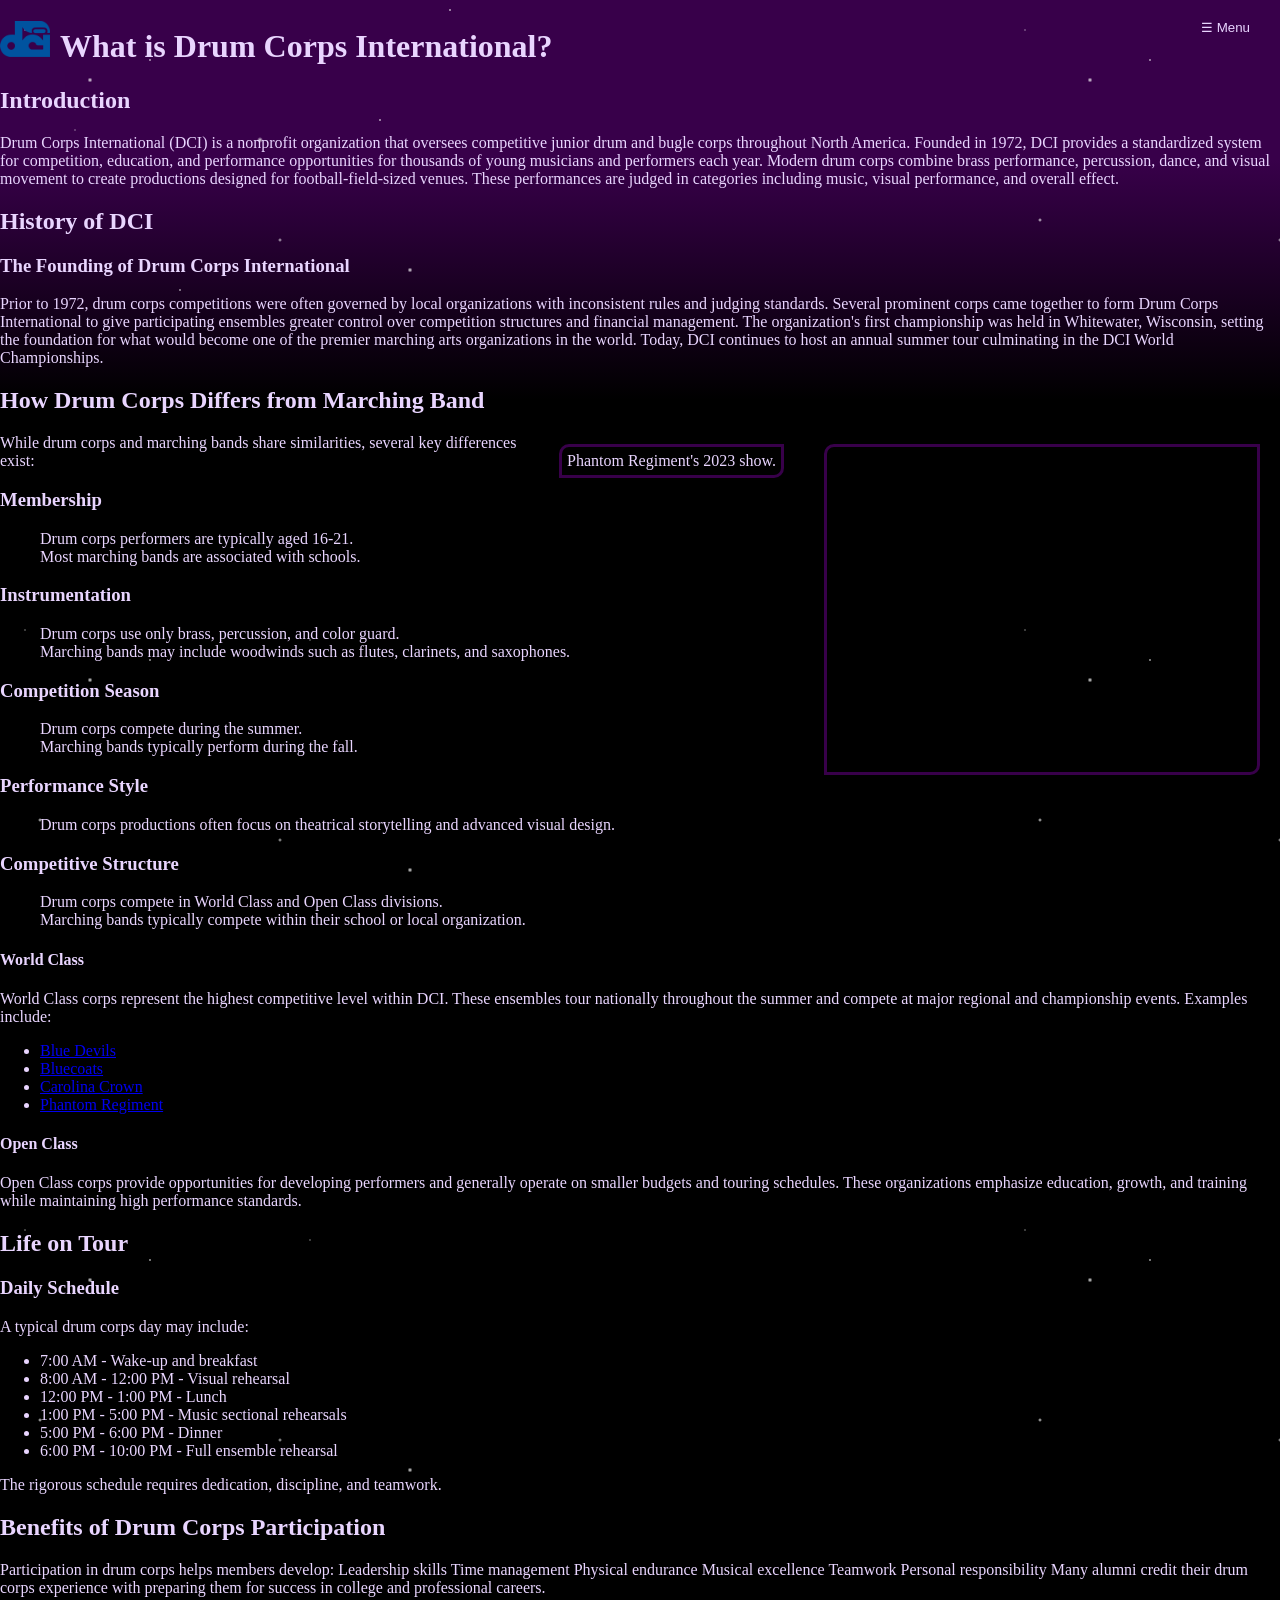
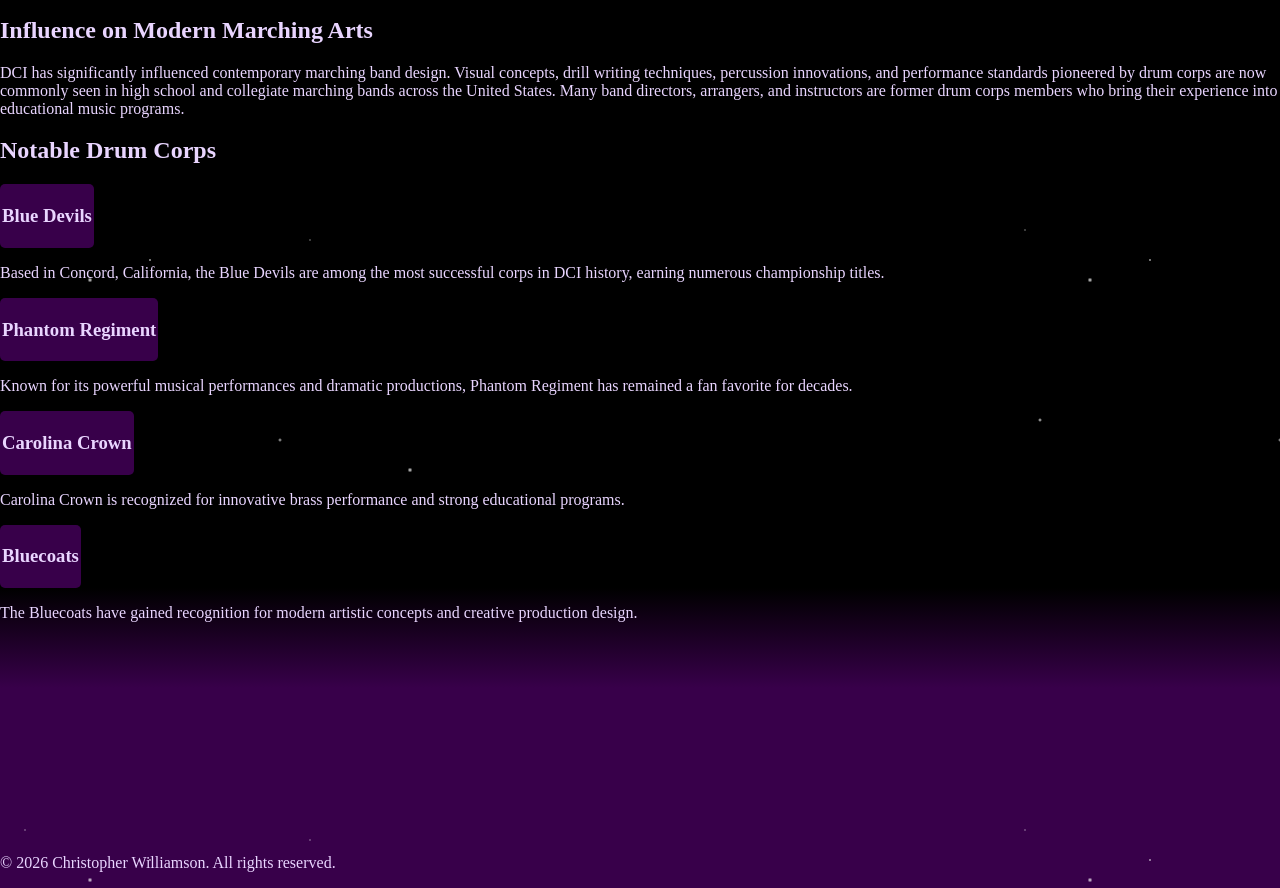
<file: final-project-draft/index.html>
<!DOCTYPE html>
<html lang="en">
<head>
    <meta charset="UTF-8">
    <meta name="viewport" content="width=device-width, initial-scale=1.0">
    <meta name="author" content="Christopher Williamson">
    <title>Final Project</title>

    <link href="assets/css/style-sheet.css" rel="stylesheet" />
    <link href="assets/js/script.js" rel="preload" as="script" />
    <script src="assets/js/script.js" defer></script>
</head>
<body>
    <div id="content">
    <div id="overlay"></div>
    <button id="menu-button">☰ Menu</button>
    <nav id="menu">
    <button id="close-menu">✕</button>
    <ul>
        <h3><li><a href="../index.html">Student Home Page</a></li></h3>
        <h3><li><a href="index.html">Home</a></li></h3>
        <h3><li><a href="https://www.dci.org/" target="_blank">DCI Home Page</a></li></h3>
        <h3><li><a href="https://www.dci.org/events/" target="_blank">Events</a></li></h3>
        <h3><li><a href="https://www.dci.org/scores/" target="_blank">Scores</a></li></h3>
        <h3><li><a href="other-pages/disclaimer.html">Disclaimers</a></li></h3>
        <h3><li><a href="other-pages/feedback.html">Feedback</a></li></h3>
    </ul>
    </nav>

    <h1><img src="assets/img/Drum_Corps_International_(logo).svg.webp" alt="Drum Corps International" id="DCI-logo-top"/>What is Drum Corps International?</h1>
    <h2>Introduction</h2>

    Drum Corps International (DCI) is a nonprofit organization that oversees competitive junior drum and bugle corps throughout North America. Founded in 1972, DCI provides a standardized system for competition, education, and performance opportunities for thousands of young musicians and performers each year.

    Modern drum corps combine brass performance, percussion, dance, and visual movement to create productions designed for football-field-sized venues. These performances are judged in categories including music, visual performance, and overall effect.

    <h2>History of DCI</h2>
    <h3>The Founding of Drum Corps International</h3>

    Prior to 1972, drum corps competitions were often governed by local organizations with inconsistent rules and judging standards. Several prominent corps came together to form Drum Corps International to give participating ensembles greater control over competition structures and financial management.

    The organization's first championship was held in Whitewater, Wisconsin, setting the foundation for what would become one of the premier marching arts organizations in the world.

    Today, DCI continues to host an annual summer tour culminating in the DCI World Championships.

    <h2>How Drum Corps Differs from Marching Band</h2>

    <iframe width="420" height="315"
    src="https://www.youtube.com/embed/eHkwbmrj4QY?list=RDeHkwbmrj4QY&start_radio=1" class="img-right">
    </iframe>

    <p class="img-right">Phantom Regiment's 2023 show.</p>

    While drum corps and marching bands share similarities, several key differences exist:

    <dl>
        <dt><h3>Membership</h3></dt>
        <dd>Drum corps performers are typically aged 16-21.</dd>
        <dd>Most marching bands are associated with schools.</dd>
        <dt><h3>Instrumentation</h3></dt>
        <dd>Drum corps use only brass, percussion, and color guard.</dd>
        <dd>Marching bands may include woodwinds such as flutes, clarinets, and saxophones.</dd>
        <dt><h3>Competition Season</h3></dt>
        <dd>Drum corps compete during the summer.</dd>
        <dd>Marching bands typically perform during the fall.</dd>
        <dt><h3>Performance Style</h3></dt>
        <dd>Drum corps productions often focus on theatrical storytelling and advanced visual design.</dd>
        <dt><h3>Competitive Structure</h3></dt>
        <dd>Drum corps compete in World Class and Open Class divisions.</dd>
        <dd>Marching bands typically compete within their school or local organization.</dd>
    </dl>
    
    <h4>World Class</h4>

    World Class corps represent the highest competitive level within DCI. These ensembles tour nationally throughout the summer and compete at major regional and championship events.

    Examples include:

    <ul>
        <li><a href="#blue-devil-info">Blue Devils</a></li>
        <li><a href="#bluecoats-info">Bluecoats</a></li>
        <li><a href="#carolina-crown-info">Carolina Crown</a></li>
        <li><a href="#phantom-regiment-info">Phantom Regiment</a></li>
    </ul>
    <h4>Open Class</h4>

    Open Class corps provide opportunities for developing performers and generally operate on smaller budgets and touring schedules.

    These organizations emphasize education, growth, and training while maintaining high performance standards.

    <h2>Life on Tour</h2>
    <h3>Daily Schedule</h3>

    A typical drum corps day may include:

    <ul>
        <li>7:00 AM - Wake-up and breakfast</li>
        <li>8:00 AM - 12:00 PM - Visual rehearsal</li>
        <li>12:00 PM - 1:00 PM - Lunch</li>
        <li>1:00 PM - 5:00 PM - Music sectional rehearsals</li>
        <li>5:00 PM - 6:00 PM - Dinner</li>
        <li>6:00 PM - 10:00 PM - Full ensemble rehearsal</li>
    </ul>

    The rigorous schedule requires dedication, discipline, and teamwork.

    <h2>Benefits of Drum Corps Participation</h2>

    Participation in drum corps helps members develop:

    Leadership skills
    Time management
    Physical endurance
    Musical excellence
    Teamwork
    Personal responsibility

    Many alumni credit their drum corps experience with preparing them for success in college and professional careers.

    <h2>Influence on Modern Marching Arts</h2>

    DCI has significantly influenced contemporary marching band design. Visual concepts, drill writing techniques, percussion innovations, and performance standards pioneered by drum corps are now commonly seen in high school and collegiate marching bands across the United States.

    Many band directors, arrangers, and instructors are former drum corps members who bring their experience into educational music programs.

    <h2>Notable Drum Corps</h2>
    <a href="https://www.bluedevils.org/" class="band-button" target="_blank"><h3 id="blue-devil-info">Blue Devils</h3></a>

    <p>Based in Concord, California, the Blue Devils are among the most successful corps in DCI history, earning numerous championship titles.</p>

    <a href="https://www.phantomregiment.org/" class="band-button" target="_blank"><h3 id="phantom-regiment-info">Phantom Regiment</h3></a>

    <p>Known for its powerful musical performances and dramatic productions, Phantom Regiment has remained a fan favorite for decades.</p>

    <a href="https://www.carolinacrown.org/" class="band-button" target="_blank"><h3 id="carolina-crown-info">Carolina Crown</h3></a>

    <p>Carolina Crown is recognized for innovative brass performance and strong educational programs.</p>

    <a href="https://www.bluecoats.com/" class="band-button" target="_blank"><h3 id="bluecoats-info">Bluecoats</h3></a>

    <p>The Bluecoats have gained recognition for modern artistic concepts and creative production design.</p>

    <footer>
        <p>&copy; 2026 Christopher Williamson. All rights reserved.</p>
    </footer>
    </div>
</body>
</html>
</file>
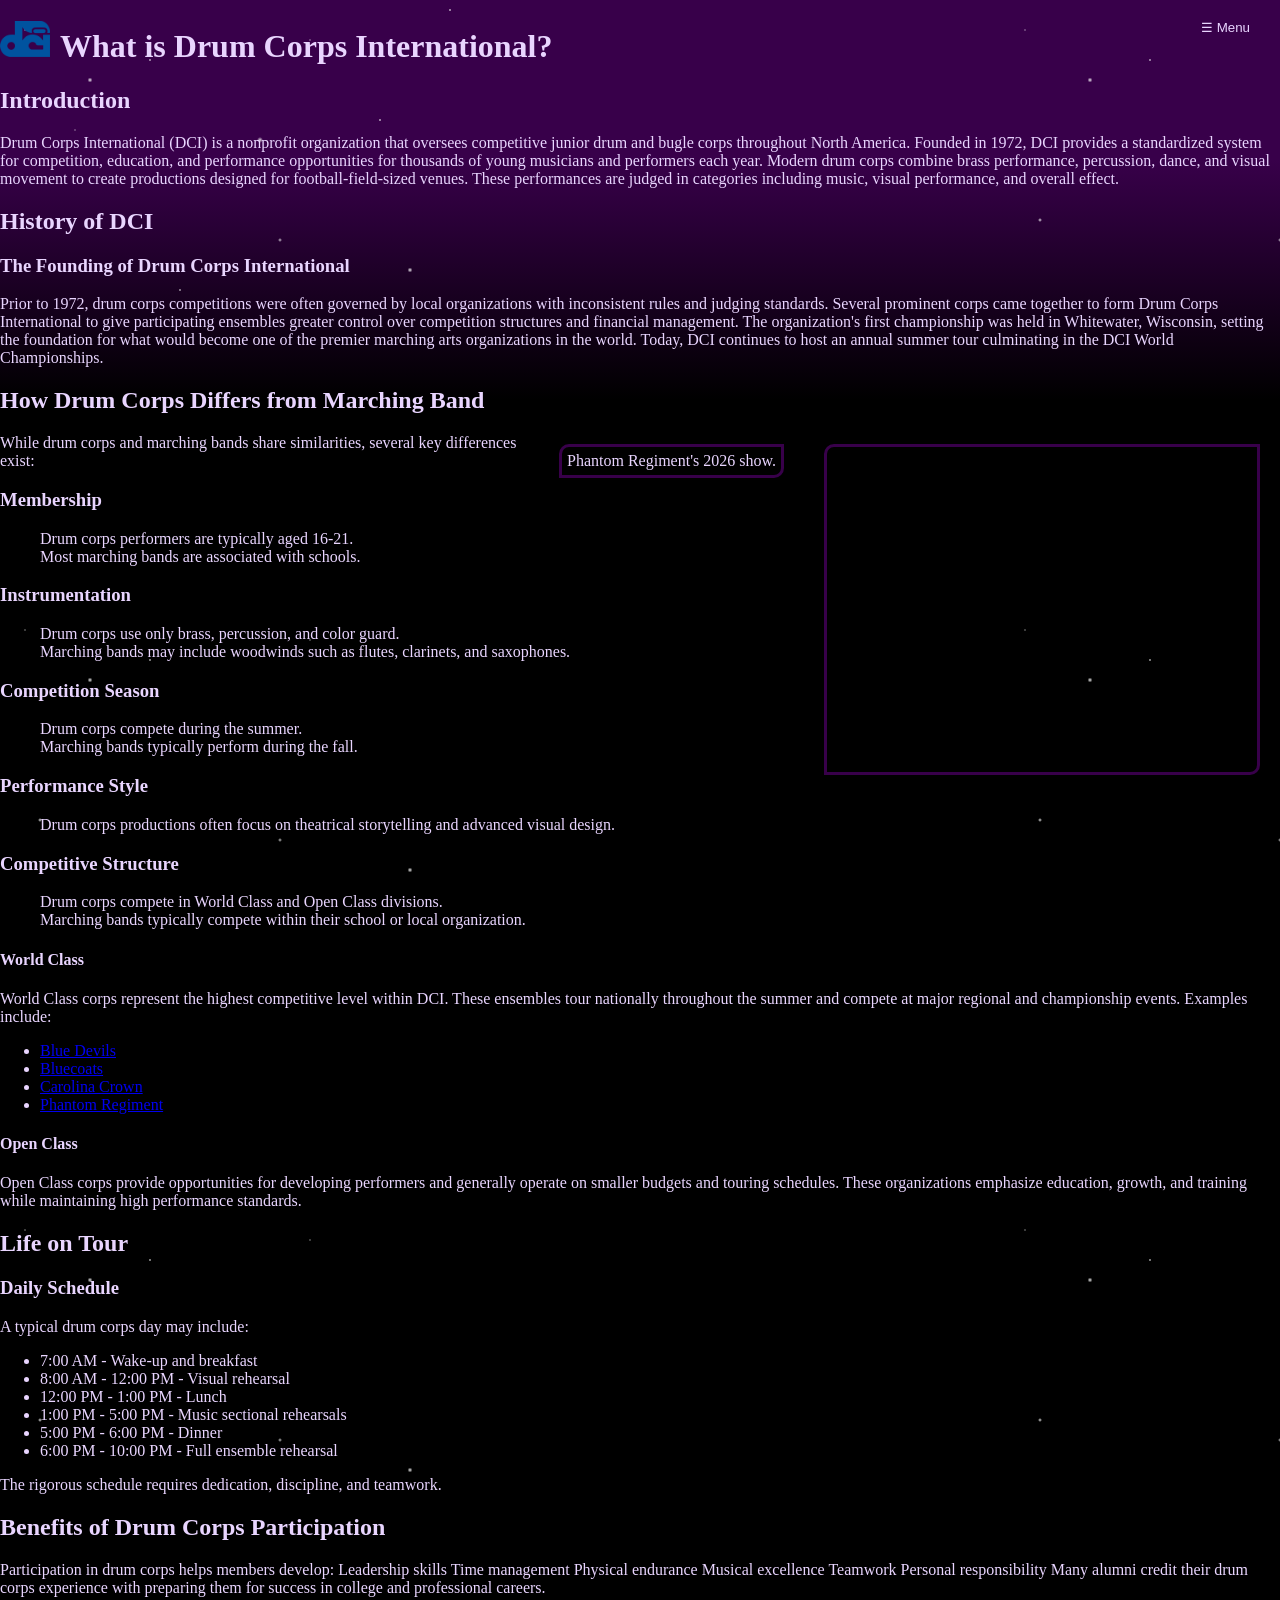
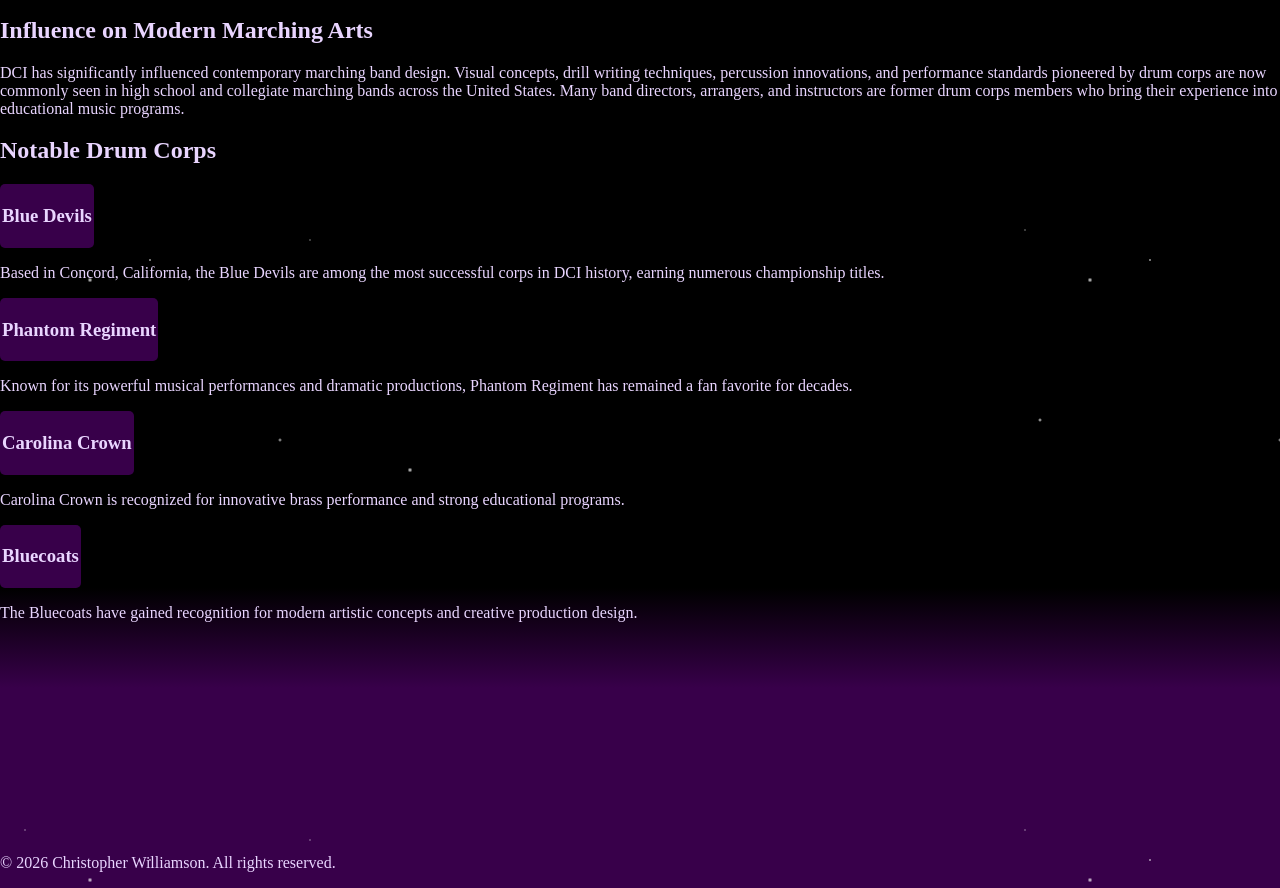
<file: final-project/index.html>
<!DOCTYPE html>
<html lang="en">
<head>
    <meta charset="UTF-8">
    <meta name="viewport" content="width=device-width, initial-scale=1.0">
    <meta name="author" content="Christopher Williamson">
    <title>Final Project</title>

    <link href="assets/css/style-sheet.css" rel="stylesheet" />
    <link href="assets/js/script.js" rel="preload" as="script" />
    <script src="assets/js/script.js" defer></script>
</head>
<body>
    <div id="content">
    <div id="overlay"></div>
    <button id="menu-button">☰ Menu</button>
    <nav id="menu">
    <button id="close-menu">✕</button>
    <ul>
        <h3><li><a href="../index.html">Student Home Page</a></li></h3>
        <h3><li><a href="index.html">Home</a></li></h3>
        <h3><li><a href="https://www.dci.org/" target="_blank">DCI Home Page</a></li></h3>
        <h3><li><a href="https://www.dci.org/events/" target="_blank">Events</a></li></h3>
        <h3><li><a href="https://www.dci.org/scores/" target="_blank">Scores</a></li></h3>
        <h3><li><a href="other-pages/disclaimer.html">Disclaimers</a></li></h3>
        <h3><li><a href="other-pages/feedback.html">Feedback</a></li></h3>
    </ul>
    </nav>

    <h1><img src="assets/img/Drum_Corps_International_(logo).svg.webp" alt="Drum Corps International" id="DCI-logo-top"/>What is Drum Corps International?</h1>
    <h2>Introduction</h2>

    Drum Corps International (DCI) is a nonprofit organization that oversees competitive junior drum and bugle corps throughout North America. Founded in 1972, DCI provides a standardized system for competition, education, and performance opportunities for thousands of young musicians and performers each year.

    Modern drum corps combine brass performance, percussion, dance, and visual movement to create productions designed for football-field-sized venues. These performances are judged in categories including music, visual performance, and overall effect.

    <h2>History of DCI</h2>
    <h3>The Founding of Drum Corps International</h3>

    Prior to 1972, drum corps competitions were often governed by local organizations with inconsistent rules and judging standards. Several prominent corps came together to form Drum Corps International to give participating ensembles greater control over competition structures and financial management.

    The organization's first championship was held in Whitewater, Wisconsin, setting the foundation for what would become one of the premier marching arts organizations in the world.

    Today, DCI continues to host an annual summer tour culminating in the DCI World Championships.

    <h2>How Drum Corps Differs from Marching Band</h2>

    <iframe width="420" height="315"
    src="https://www.youtube.com/embed/clXkH-F6Sus" class="img-right">
    </iframe>

    <p class="img-right">Phantom Regiment's 2026 show.</p>

    While drum corps and marching bands share similarities, several key differences exist:

    <dl>
        <dt><h3>Membership</h3></dt>
        <dd>Drum corps performers are typically aged 16-21.</dd>
        <dd>Most marching bands are associated with schools.</dd>
        <dt><h3>Instrumentation</h3></dt>
        <dd>Drum corps use only brass, percussion, and color guard.</dd>
        <dd>Marching bands may include woodwinds such as flutes, clarinets, and saxophones.</dd>
        <dt><h3>Competition Season</h3></dt>
        <dd>Drum corps compete during the summer.</dd>
        <dd>Marching bands typically perform during the fall.</dd>
        <dt><h3>Performance Style</h3></dt>
        <dd>Drum corps productions often focus on theatrical storytelling and advanced visual design.</dd>
        <dt><h3>Competitive Structure</h3></dt>
        <dd>Drum corps compete in World Class and Open Class divisions.</dd>
        <dd>Marching bands typically compete within their school or local organization.</dd>
    </dl>
    
    <h4>World Class</h4>

    World Class corps represent the highest competitive level within DCI. These ensembles tour nationally throughout the summer and compete at major regional and championship events.

    Examples include:

    <ul>
        <li><a href="#blue-devil-info">Blue Devils</a></li>
        <li><a href="#bluecoats-info">Bluecoats</a></li>
        <li><a href="#carolina-crown-info">Carolina Crown</a></li>
        <li><a href="#phantom-regiment-info">Phantom Regiment</a></li>
    </ul>
    <h4>Open Class</h4>

    Open Class corps provide opportunities for developing performers and generally operate on smaller budgets and touring schedules.

    These organizations emphasize education, growth, and training while maintaining high performance standards.

    <h2>Life on Tour</h2>
    <h3>Daily Schedule</h3>

    A typical drum corps day may include:

    <ul>
        <li>7:00 AM - Wake-up and breakfast</li>
        <li>8:00 AM - 12:00 PM - Visual rehearsal</li>
        <li>12:00 PM - 1:00 PM - Lunch</li>
        <li>1:00 PM - 5:00 PM - Music sectional rehearsals</li>
        <li>5:00 PM - 6:00 PM - Dinner</li>
        <li>6:00 PM - 10:00 PM - Full ensemble rehearsal</li>
    </ul>

    The rigorous schedule requires dedication, discipline, and teamwork.

    <h2>Benefits of Drum Corps Participation</h2>

    Participation in drum corps helps members develop:

    Leadership skills
    Time management
    Physical endurance
    Musical excellence
    Teamwork
    Personal responsibility

    Many alumni credit their drum corps experience with preparing them for success in college and professional careers.

    <h2>Influence on Modern Marching Arts</h2>

    DCI has significantly influenced contemporary marching band design. Visual concepts, drill writing techniques, percussion innovations, and performance standards pioneered by drum corps are now commonly seen in high school and collegiate marching bands across the United States.

    Many band directors, arrangers, and instructors are former drum corps members who bring their experience into educational music programs.

    <h2>Notable Drum Corps</h2>
    <a href="https://www.bluedevils.org/" class="band-button" target="_blank"><h3 id="blue-devil-info">Blue Devils</h3></a>

    <p>Based in Concord, California, the Blue Devils are among the most successful corps in DCI history, earning numerous championship titles.</p>

    <a href="https://www.phantomregiment.org/" class="band-button" target="_blank"><h3 id="phantom-regiment-info">Phantom Regiment</h3></a>

    <p>Known for its powerful musical performances and dramatic productions, Phantom Regiment has remained a fan favorite for decades.</p>

    <a href="https://www.carolinacrown.org/" class="band-button" target="_blank"><h3 id="carolina-crown-info">Carolina Crown</h3></a>

    <p>Carolina Crown is recognized for innovative brass performance and strong educational programs.</p>

    <a href="https://www.bluecoats.com/" class="band-button" target="_blank"><h3 id="bluecoats-info">Bluecoats</h3></a>

    <p>The Bluecoats have gained recognition for modern artistic concepts and creative production design.</p>

    <footer>
        <p>&copy; 2026 Christopher Williamson. All rights reserved.</p>
    </footer>
    </div>
</body>
</html>
</file>
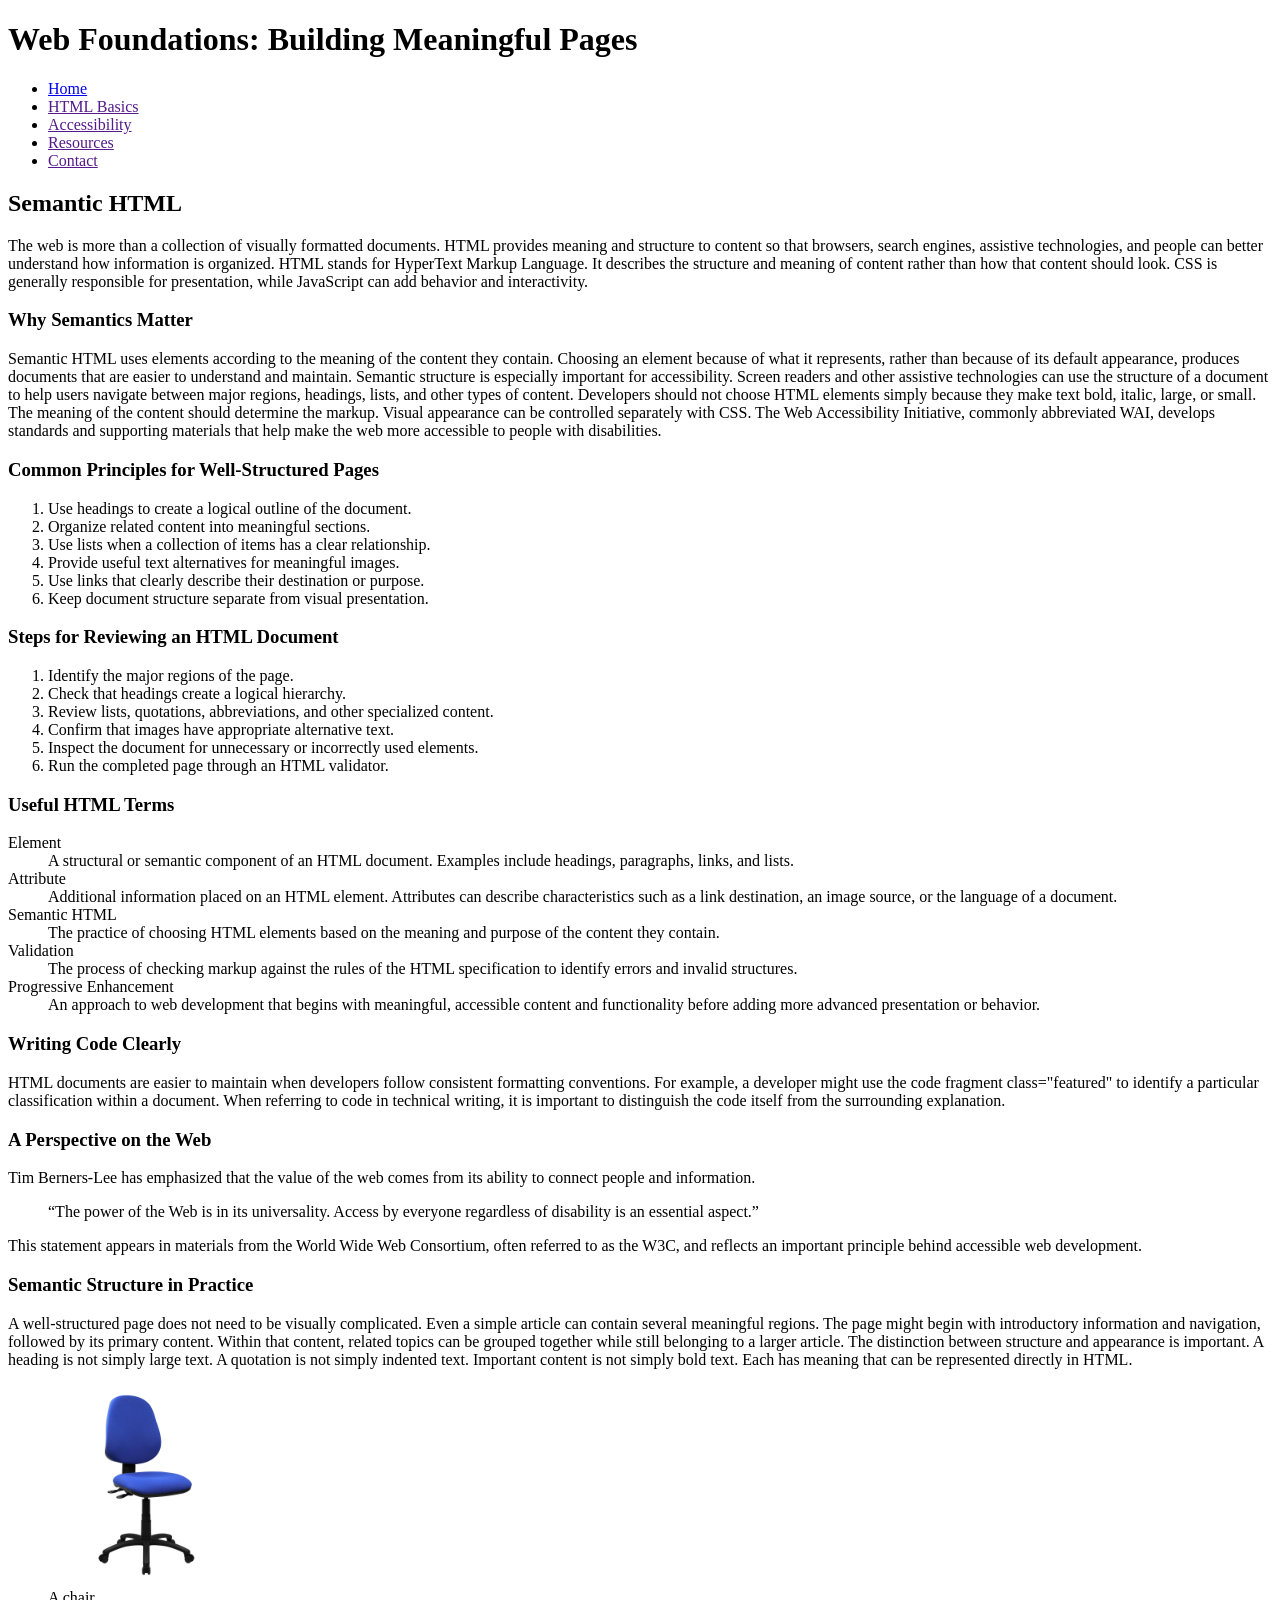
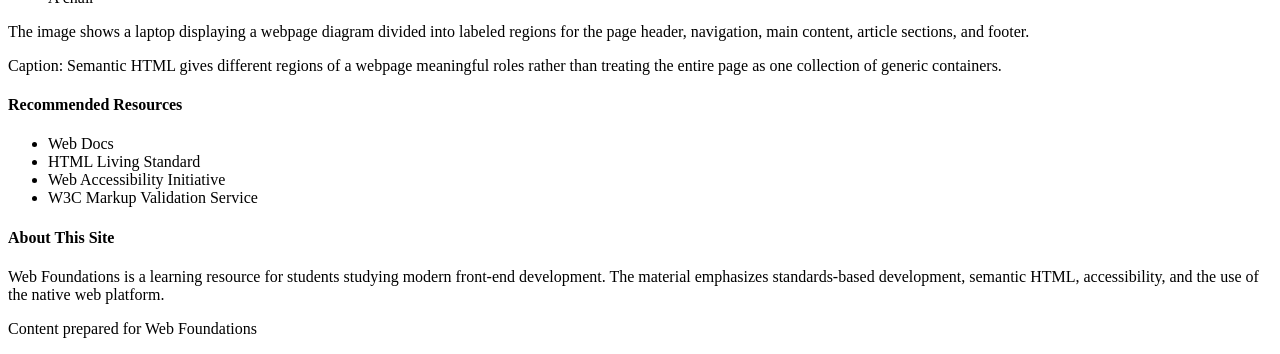
<file: prototype/index.html>
<!DOCTYPE html>
<html lang="en">
<head>
    <meta charset="UTF-8">
    <meta name="viewport" content="width=device-width, initial-scale=1.0">
    <title>Assignment One</title>
    <link href="assets/css/style.css" rel="stylesheet" >
</head>
<body>
<header class="Primary">
    <h1>Web Foundations: Building Meaningful Pages</h1>

    <ul>
        <li><a href = "../index.html">Home</a></li>
        <li><a href="">HTML Basics</a></li>
        <li><a href="">Accessibility</a></li>
        <li><a href="">Resources</a></li>
        <li><a href="">Contact</a></li>
    </ul>
</header>

<h2> Semantic HTML </h2>
 
<p>The web is more than a collection of visually formatted documents. HTML provides meaning and structure to content so that browsers, search engines, assistive technologies, and people can better understand how information is organized.
 
HTML stands for HyperText Markup Language. It describes the structure and meaning of content rather than how that content should look. CSS is generally responsible for presentation, while JavaScript can add behavior and interactivity.</p>
 
<h3>Why Semantics Matter</h3>
 
<p>Semantic HTML uses elements according to the meaning of the content they contain. Choosing an element because of what it represents, rather than because of its default appearance, produces documents that are easier to understand and maintain.
 
Semantic structure is especially important for accessibility. Screen readers and other assistive technologies can use the structure of a document to help users navigate between major regions, headings, lists, and other types of content.
 
Developers should not choose HTML elements simply because they make text bold, italic, large, or small. The meaning of the content should determine the markup. Visual appearance can be controlled separately with CSS.
 
The Web Accessibility Initiative, commonly abbreviated WAI, develops standards and supporting materials that help make the web more accessible to people with disabilities.</p>
 
<h3>Common Principles for Well-Structured Pages</h3>
 
<ol>
    <li>Use headings to create a logical outline of the document.</li>
 
    <li>Organize related content into meaningful sections.</li>
 
    <li>Use lists when a collection of items has a clear relationship.</li>
 
    <li>Provide useful text alternatives for meaningful images.</li>
 
    <li>Use links that clearly describe their destination or purpose.</li>
 
    <li>Keep document structure separate from visual presentation.</li>
</ol>
 
<h3>Steps for Reviewing an HTML Document</h3>
 
<ol>
    <li>Identify the major regions of the page.</li>
 
    <li>Check that headings create a logical hierarchy.</li>
 
    <li>Review lists, quotations, abbreviations, and other specialized content.</li>
 
    <li>Confirm that images have appropriate alternative text.</li>
 
    <li>Inspect the document for unnecessary or incorrectly used elements.</li>
 
    <li>Run the completed page through an HTML validator.</li>
</ol>
 
<h3>Useful HTML Terms</h3>
 
<dl>
<dt>Element</dt>
 
<dd>A structural or semantic component of an HTML document. Examples include headings, paragraphs, links, and lists.</dd>
 
<dt>Attribute</dt>
 
<dd>Additional information placed on an HTML element. Attributes can describe characteristics such as a link destination, an image source, or the language of a document.</dd>
 
<dt>Semantic HTML</dt>
 
<dd>The practice of choosing HTML elements based on the meaning and purpose of the content they contain.</dd>
 
<dt>Validation</dt>
 
<dd>The process of checking markup against the rules of the HTML specification to identify errors and invalid structures.</dd>
 
<dt>Progressive Enhancement</dt>
 
<dd>An approach to web development that begins with meaningful, accessible content and functionality before adding more advanced presentation or behavior.</dd> 
</dl>

<h3>Writing Code Clearly</h3>
 
<p>HTML documents are easier to maintain when developers follow consistent formatting conventions. For example, a developer might use the code fragment class="featured" to identify a particular classification within a document.
 
When referring to code in technical writing, it is important to distinguish the code itself from the surrounding explanation.</p>
 
<h3>A Perspective on the Web</h3>
 
<p>Tim Berners-Lee has emphasized that the value of the web comes from its ability to connect people and information.
 
<blockquote><q>The power of the Web is in its universality. Access by everyone regardless of disability is an essential aspect.</q></blockquote>
 
This statement appears in materials from the World Wide Web Consortium, often referred to as the W3C, and reflects an important principle behind accessible web development.</p>
 
<h3>Semantic Structure in Practice</h3>
 
<p>A well-structured page does not need to be visually complicated. Even a simple article can contain several meaningful regions. The page might begin with introductory information and navigation, followed by its primary content. Within that content, related topics can be grouped together while still belonging to a larger article.
 
The distinction between structure and appearance is important. A heading is not simply large text. A quotation is not simply indented text. Important content is not simply bold text. Each has meaning that can be represented directly in HTML.</p>

<figure>
<img src="assets/img/Chair.jpeg" alt="A chair">
<figcaption>A chair</figcaption>
</figure>
 
<p>The image shows a laptop displaying a webpage diagram divided into labeled regions for the page header, navigation, main content, article sections, and footer.</p>
 
<p>Caption: Semantic HTML gives different regions of a webpage meaningful roles rather than treating the entire page as one collection of generic containers.</p>
 
<h4>Recommended Resources</h4>

<ul>
<li>Web Docs</li>
<li>HTML Living Standard</li>
<li>Web Accessibility Initiative</li>
<li>W3C Markup Validation Service</li>
</ul>
 
<h4>About This Site</h4>
 
<p>Web Foundations is a learning resource for students studying modern front-end development. The material emphasizes standards-based development, semantic HTML, accessibility, and the use of the native web platform.</p>
 
<p>Content prepared for Web Foundations</p>
</body>
</html>
</file>
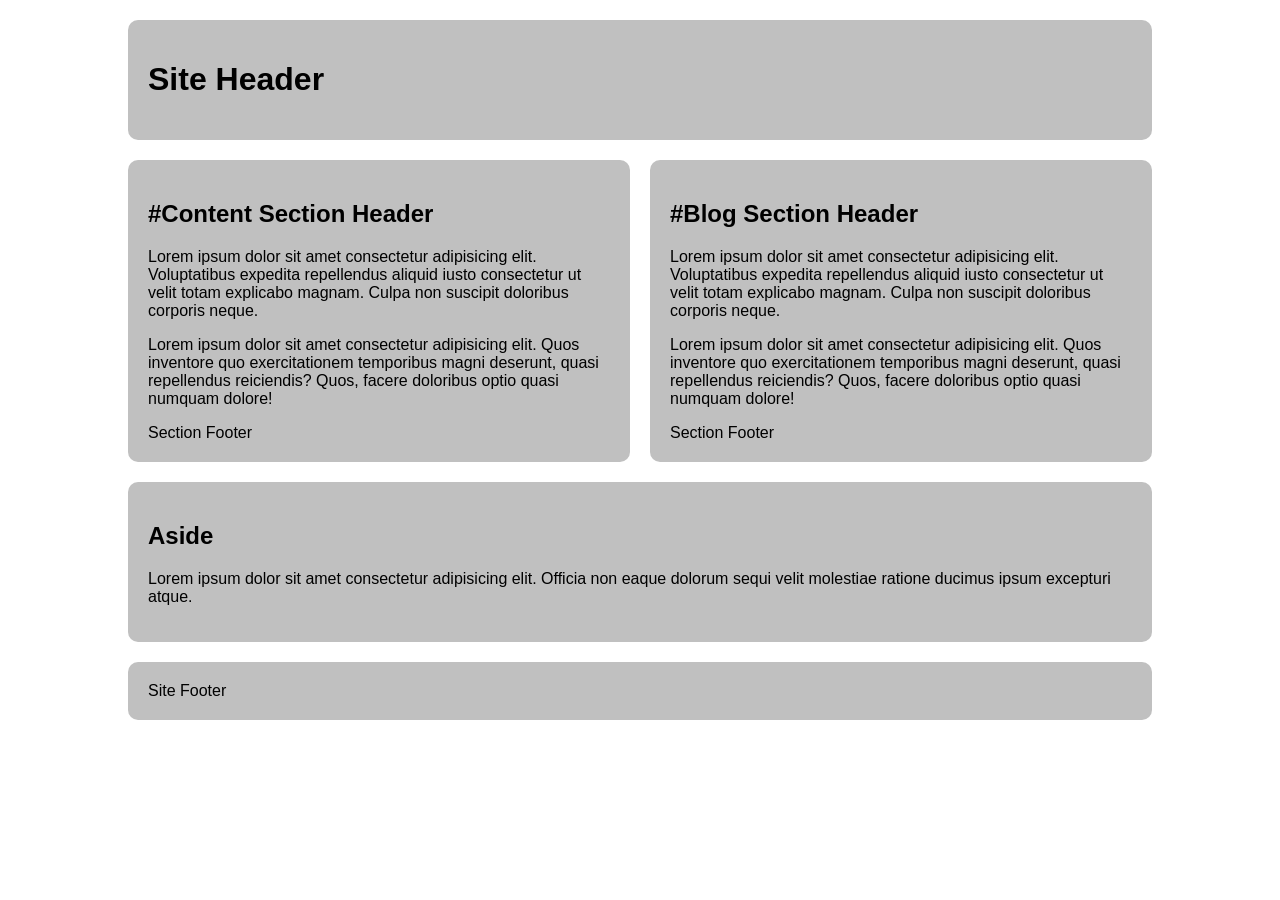
<file: css-grid-lab/grid-two-col-equal.html>
<!DOCTYPE html>
<html lang="en">

<head>
  <meta charset="UTF-8">
  <meta name="viewport" content="width=device-width, initial-scale=1.0">
  <title>CSS Grid Demo</title>
  <style>
    /*  ---------------Box Sizing-----------------  */
    html {
      box-sizing: border-box;
    }

    *,
    *:before,
    *:after {
      box-sizing: inherit;
    }

    /* Starter */
    main>* {
      font-family: Avenir, Montserrat, Corbel, "URW Gothic", source-sans-pro,
        sans-serif;
      font-weight: normal;
      background-color: #c0c0c0;
      border-radius: 10px;
      padding: 20px;
    }

    main {
      display: grid;
      gap: 20px;
      max-width: 80vw;
      margin: 20px auto;
    }

    /* Solution */
    main {
      grid-template-columns: 1fr 1fr;
    }

    header.primary {
      grid-column: 1 / -1;
    }

    aside {
        grid-column: 1 / -1;
    }

    footer.primary {
      grid-column: 1 / -1;
    }
  </style>

</head>

<body>
  <main>
    <header class="primary">
      <h1>Site Header</h1>
    </header>
    <section id="content">
      <header>
        <h2>#Content Section Header</h2>
      </header>
      <p>Lorem ipsum dolor sit amet consectetur adipisicing elit. Voluptatibus expedita repellendus aliquid iusto consectetur ut velit totam explicabo magnam. Culpa non suscipit doloribus corporis neque.</p>
      <p>
        Lorem ipsum dolor sit amet consectetur adipisicing elit. Quos inventore quo exercitationem temporibus magni deserunt, quasi repellendus reiciendis? Quos, facere doloribus optio quasi numquam dolore!</p>
      <footer>Section Footer</footer>
    </section>
    <section id="blog">
      <header>
        <h2>#Blog Section Header</h2>
      </header>
      <p>Lorem ipsum dolor sit amet consectetur adipisicing elit. Voluptatibus expedita repellendus aliquid iusto consectetur ut velit totam explicabo magnam. Culpa non suscipit doloribus corporis neque.</p>
      <p>
        Lorem ipsum dolor sit amet consectetur adipisicing elit. Quos inventore quo exercitationem temporibus magni deserunt, quasi repellendus reiciendis? Quos, facere doloribus optio quasi numquam dolore!</p>
      <footer>Section Footer</footer>
    </section>
    <aside>
      <h2>Aside</h2>
      <p>Lorem ipsum dolor sit amet consectetur adipisicing elit. Officia non eaque dolorum sequi velit molestiae ratione ducimus ipsum excepturi atque.</p>
    </aside>
    <footer class="primary">Site Footer</footer>
  </main>
</body>

</html>
</file>
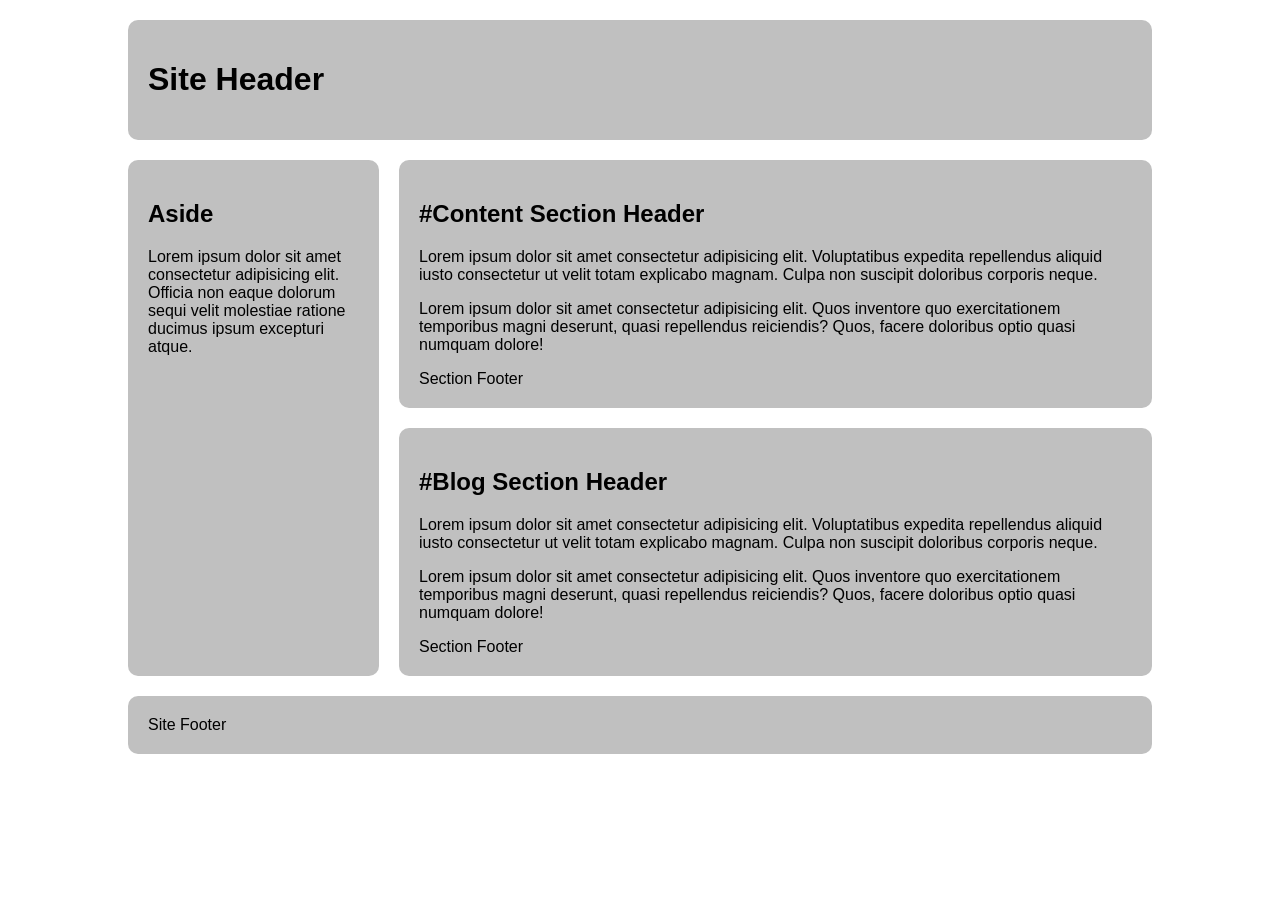
<file: css-grid-lab/grid-two-col-left.html>
<!DOCTYPE html>
<html lang="en">

<head>
  <meta charset="UTF-8">
  <meta name="viewport" content="width=device-width, initial-scale=1.0">
  <title>CSS Grid Demo</title>
  <style>
    /*  ---------------Box Sizing-----------------  */
    html {
      box-sizing: border-box;
    }

    *,
    *:before,
    *:after {
      box-sizing: inherit;
    }

    /* Starter */
    main>* {
      font-family: Avenir, Montserrat, Corbel, "URW Gothic", source-sans-pro,
        sans-serif;
      font-weight: normal;
      background-color: #c0c0c0;
      border-radius: 10px;
      padding: 20px;
    }

    main {
      display: grid;
      gap: 20px;
      max-width: 80vw;
      margin: 20px auto;
    }

    /* Solution */
    main {
      grid-template-columns: 1fr 3fr;
    }

    header.primary {
      grid-column: 1 / -1;
    }

    section#content {
      grid-column: 2 / 3;
      grid-row: 2 / 3;
    }

    section#blog {
      grid-column: 2 / 3;
      grid-row: 3 / 4;
    }

    aside {
        grid-row: 2 / 4;
    }

    footer.primary {
      grid-column: 1 / -1;
    }
  </style>

</head>

<body>
  <main>
    <header class="primary">
      <h1>Site Header</h1>
    </header>
    <section id="content">
      <header>
        <h2>#Content Section Header</h2>
      </header>
      <p>Lorem ipsum dolor sit amet consectetur adipisicing elit. Voluptatibus expedita repellendus aliquid iusto consectetur ut velit totam explicabo magnam. Culpa non suscipit doloribus corporis neque.</p>
      <p>
        Lorem ipsum dolor sit amet consectetur adipisicing elit. Quos inventore quo exercitationem temporibus magni deserunt, quasi repellendus reiciendis? Quos, facere doloribus optio quasi numquam dolore!</p>
      <footer>Section Footer</footer>
    </section>
    <section id="blog">
      <header>
        <h2>#Blog Section Header</h2>
      </header>
      <p>Lorem ipsum dolor sit amet consectetur adipisicing elit. Voluptatibus expedita repellendus aliquid iusto consectetur ut velit totam explicabo magnam. Culpa non suscipit doloribus corporis neque.</p>
      <p>
        Lorem ipsum dolor sit amet consectetur adipisicing elit. Quos inventore quo exercitationem temporibus magni deserunt, quasi repellendus reiciendis? Quos, facere doloribus optio quasi numquam dolore!</p>
      <footer>Section Footer</footer>
    </section>
    <aside>
      <h2>Aside</h2>
      <p>Lorem ipsum dolor sit amet consectetur adipisicing elit. Officia non eaque dolorum sequi velit molestiae ratione ducimus ipsum excepturi atque.</p>
    </aside>
    <footer class="primary">Site Footer</footer>
  </main>
</body>

</html>
</file>
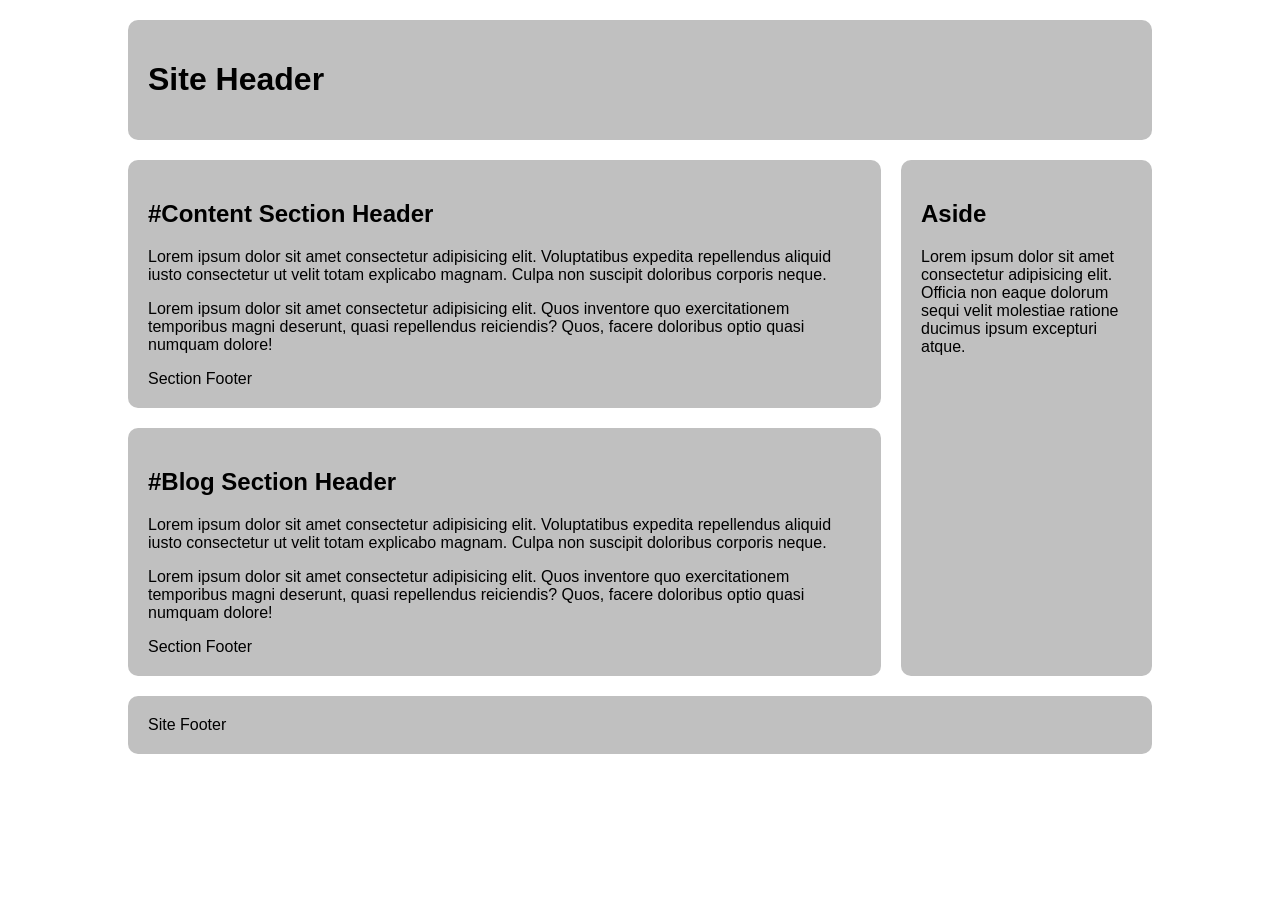
<file: css-grid-lab/grid-two-col-right.html>
<!DOCTYPE html>
<html lang="en">

<head>
  <meta charset="UTF-8">
  <meta name="viewport" content="width=device-width, initial-scale=1.0">
  <title>CSS Grid Demo</title>
  <style>
    /*  ---------------Box Sizing-----------------  */
    html {
      box-sizing: border-box;
    }

    *,
    *:before,
    *:after {
      box-sizing: inherit;
    }

    /* Starter */
    main>* {
      font-family: Avenir, Montserrat, Corbel, "URW Gothic", source-sans-pro,
        sans-serif;
      font-weight: normal;
      background-color: #c0c0c0;
      border-radius: 10px;
      padding: 20px;
    }

    main {
      display: grid;
      gap: 20px;
      max-width: 80vw;
      margin: 20px auto;
    }

    /* Solution */
    main {
      grid-template-columns: 3fr 1fr;
    }

    header.primary {
      grid-column: 1 / -1;
    }

    aside {
      grid-column: -2 / -1;
      grid-row: 2 / 4;
    }

    footer.primary {
      grid-column: 1 / -1;
    }
  </style>

</head>

<body>
  <main>
    <header class="primary">
      <h1>Site Header</h1>
    </header>
    <section id="content">
      <header>
        <h2>#Content Section Header</h2>
      </header>
      <p>Lorem ipsum dolor sit amet consectetur adipisicing elit. Voluptatibus expedita repellendus aliquid iusto consectetur ut velit totam explicabo magnam. Culpa non suscipit doloribus corporis neque.</p>
      <p>
        Lorem ipsum dolor sit amet consectetur adipisicing elit. Quos inventore quo exercitationem temporibus magni deserunt, quasi repellendus reiciendis? Quos, facere doloribus optio quasi numquam dolore!</p>
      <footer>Section Footer</footer>
    </section>
    <section id="blog">
      <header>
        <h2>#Blog Section Header</h2>
      </header>
      <p>Lorem ipsum dolor sit amet consectetur adipisicing elit. Voluptatibus expedita repellendus aliquid iusto consectetur ut velit totam explicabo magnam. Culpa non suscipit doloribus corporis neque.</p>
      <p>
        Lorem ipsum dolor sit amet consectetur adipisicing elit. Quos inventore quo exercitationem temporibus magni deserunt, quasi repellendus reiciendis? Quos, facere doloribus optio quasi numquam dolore!</p>
      <footer>Section Footer</footer>
    </section>
    <aside>
      <h2>Aside</h2>
      <p>Lorem ipsum dolor sit amet consectetur adipisicing elit. Officia non eaque dolorum sequi velit molestiae ratione ducimus ipsum excepturi atque.</p>
    </aside>
    <footer class="primary">Site Footer</footer>
  </main>
</body>

</html>
</file>
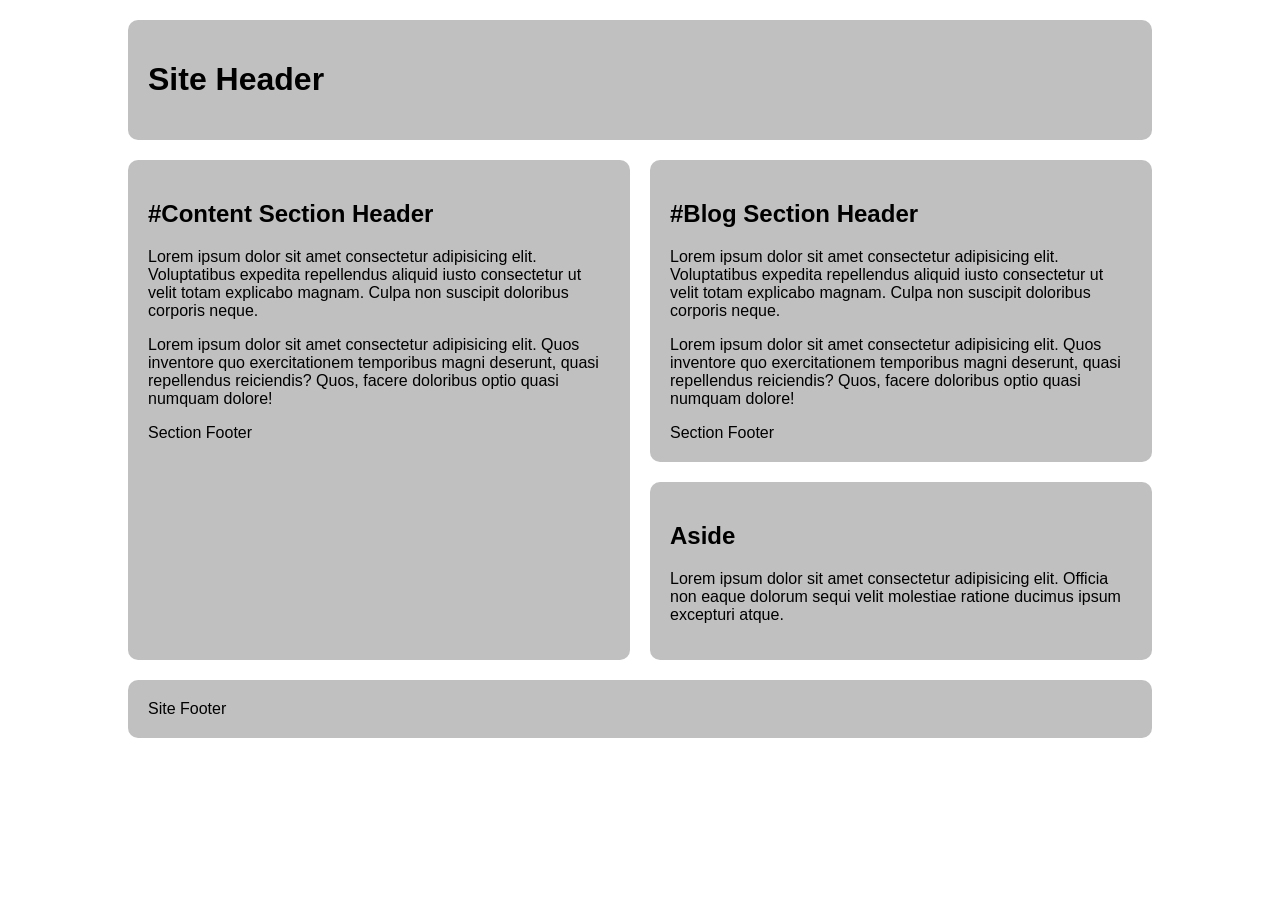
<file: css-grid-lab/grid-two-col-stacked.html>
<!DOCTYPE html>
<html lang="en">

<head>
  <meta charset="UTF-8">
  <meta name="viewport" content="width=device-width, initial-scale=1.0">
  <title>CSS Grid Demo</title>
  <style>
    /*  ---------------Box Sizing-----------------  */
    html {
      box-sizing: border-box;
    }

    *,
    *:before,
    *:after {
      box-sizing: inherit;
    }

    /* Starter */
    main>* {
      font-family: Avenir, Montserrat, Corbel, "URW Gothic", source-sans-pro,
        sans-serif;
      font-weight: normal;
      background-color: #c0c0c0;
      border-radius: 10px;
      padding: 20px;
    }

    main {
      display: grid;
      gap: 20px;
      max-width: 80vw;
      margin: 20px auto;
    }

    /* Solution */
    main {
      grid-template-columns: 1fr 1fr;
    }

    header.primary {
      grid-column: 1 / -1;
    }

    aside {
      grid-column: 2 / -1;
    }

    section#content {
      grid-row: 2 / 4;
    }

    footer.primary {
      grid-column: 1 / -1;
    }
  </style>

</head>

<body>
  <main>
    <header class="primary">
      <h1>Site Header</h1>
    </header>
    <section id="content">
      <header>
        <h2>#Content Section Header</h2>
      </header>
      <p>Lorem ipsum dolor sit amet consectetur adipisicing elit. Voluptatibus expedita repellendus aliquid iusto consectetur ut velit totam explicabo magnam. Culpa non suscipit doloribus corporis neque.</p>
      <p>
        Lorem ipsum dolor sit amet consectetur adipisicing elit. Quos inventore quo exercitationem temporibus magni deserunt, quasi repellendus reiciendis? Quos, facere doloribus optio quasi numquam dolore!</p>
      <footer>Section Footer</footer>
    </section>
    <section id="blog">
      <header>
        <h2>#Blog Section Header</h2>
      </header>
      <p>Lorem ipsum dolor sit amet consectetur adipisicing elit. Voluptatibus expedita repellendus aliquid iusto consectetur ut velit totam explicabo magnam. Culpa non suscipit doloribus corporis neque.</p>
      <p>
        Lorem ipsum dolor sit amet consectetur adipisicing elit. Quos inventore quo exercitationem temporibus magni deserunt, quasi repellendus reiciendis? Quos, facere doloribus optio quasi numquam dolore!</p>
      <footer>Section Footer</footer>
    </section>
    <aside>
      <h2>Aside</h2>
      <p>Lorem ipsum dolor sit amet consectetur adipisicing elit. Officia non eaque dolorum sequi velit molestiae ratione ducimus ipsum excepturi atque.</p>
    </aside>
    <footer class="primary">Site Footer</footer>
  </main>
</body>

</html>
</file>
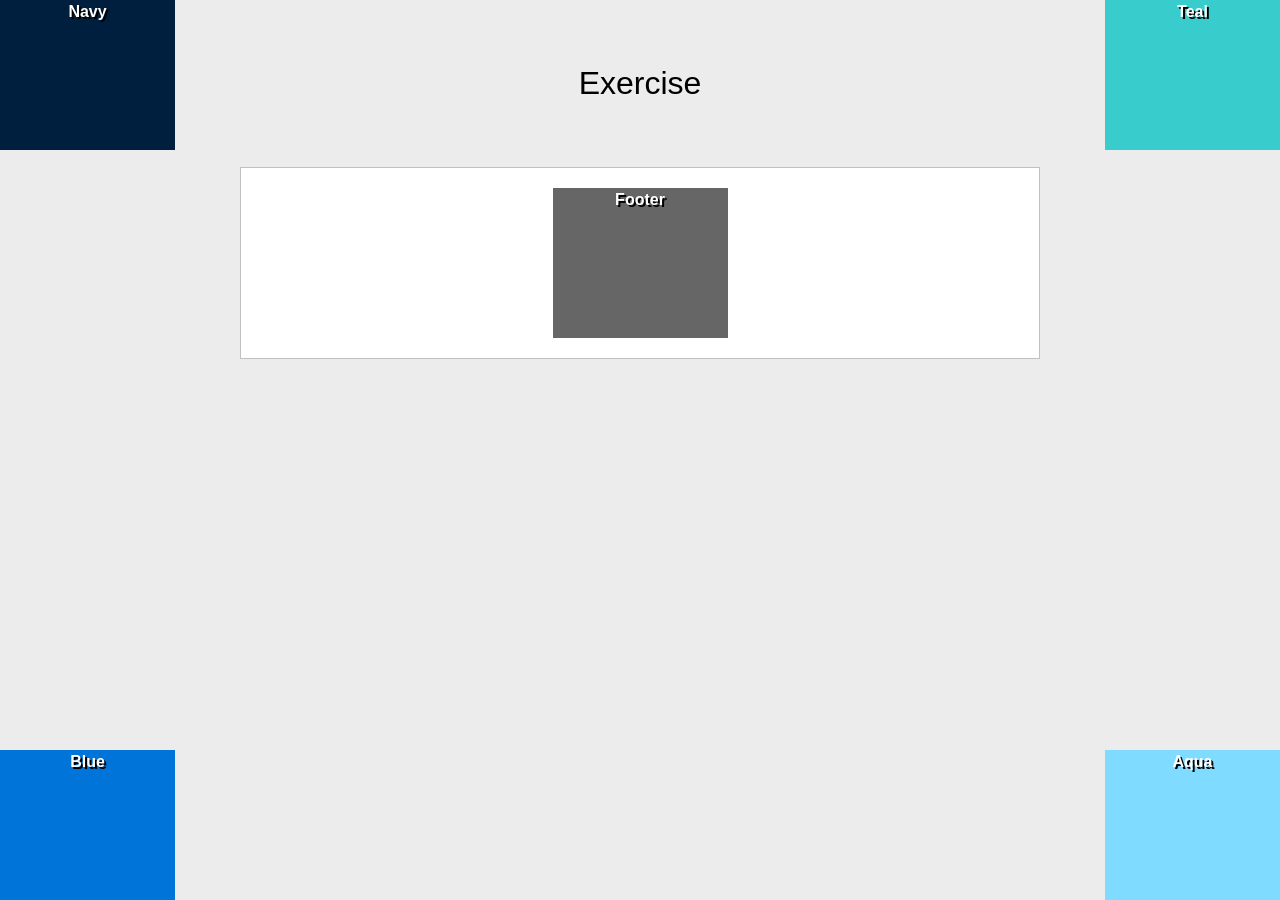
<file: positioning-lab/absolute-1.html>
<!DOCTYPE html>
<html lang="en">

<head>
  <meta charset="UTF-8">
  <meta http-equiv="X-UA-Compatible" content="IE=edge">
  <meta name="viewport" content="width=device-width, initial-scale=1.0">
  <title>Positioning Lab</title>
  <style type="text/css">
    /* ---------------Box Sizing----------------- */
    html {
      box-sizing: border-box;
    }
    *,
    *:before,
    *:after {
      box-sizing: inherit;
    }
    body {
      background-color: #ECECEC;
      font-weight: bold;
      font-family: Tahoma, Geneva, sans-serif;
      color: #FFF;
      text-align: center;
      line-height: 24px;
    }
    #wrapper {
      background-color: #FFF;
      border: 1px solid #c0c0c0;
      width: 800px;
      margin-right: auto;
      margin-left: auto;
      text-shadow: 2px 2px #000;
    }
    #navy {
      background-color: #001f3f;
      width: 175px;
      height: 150px;
      position: absolute;
      top: 0;
      left: 0;
    }
    #teal {
      background-color: #39CCCC;
      width: 175px;
      height: 150px;
      position: absolute;
      top: 0;
      right: 0;
    }
    #blue {
      background-color: #0074D9;
      width: 175px;
      height: 150px;
      position: absolute;
      bottom: 0;
      left: 0;
    }
    #aqua {
      background-color: #7FDBFF;
      width: 175px;
      height: 150px;
      position: absolute;
      bottom: 0;
      right: 0;
    }
    #footer {
      background-color: #666;
      width: 175px;
      height: 150px;
      margin: 20px auto;
    }
    h1 {
      color: #000;
      font-weight: normal;
      padding: 50px;
    }
  </style>
</head>
<body>
  <h1>Exercise</h1>
  <section id="wrapper">
    <div id="navy">Navy</div>
    <div id="teal">Teal</div>
    <div id="blue">Blue</div>
    <div id="aqua">Aqua</div>
    <div id="footer">Footer</div>
  </section>
</body>

</html>
</file>
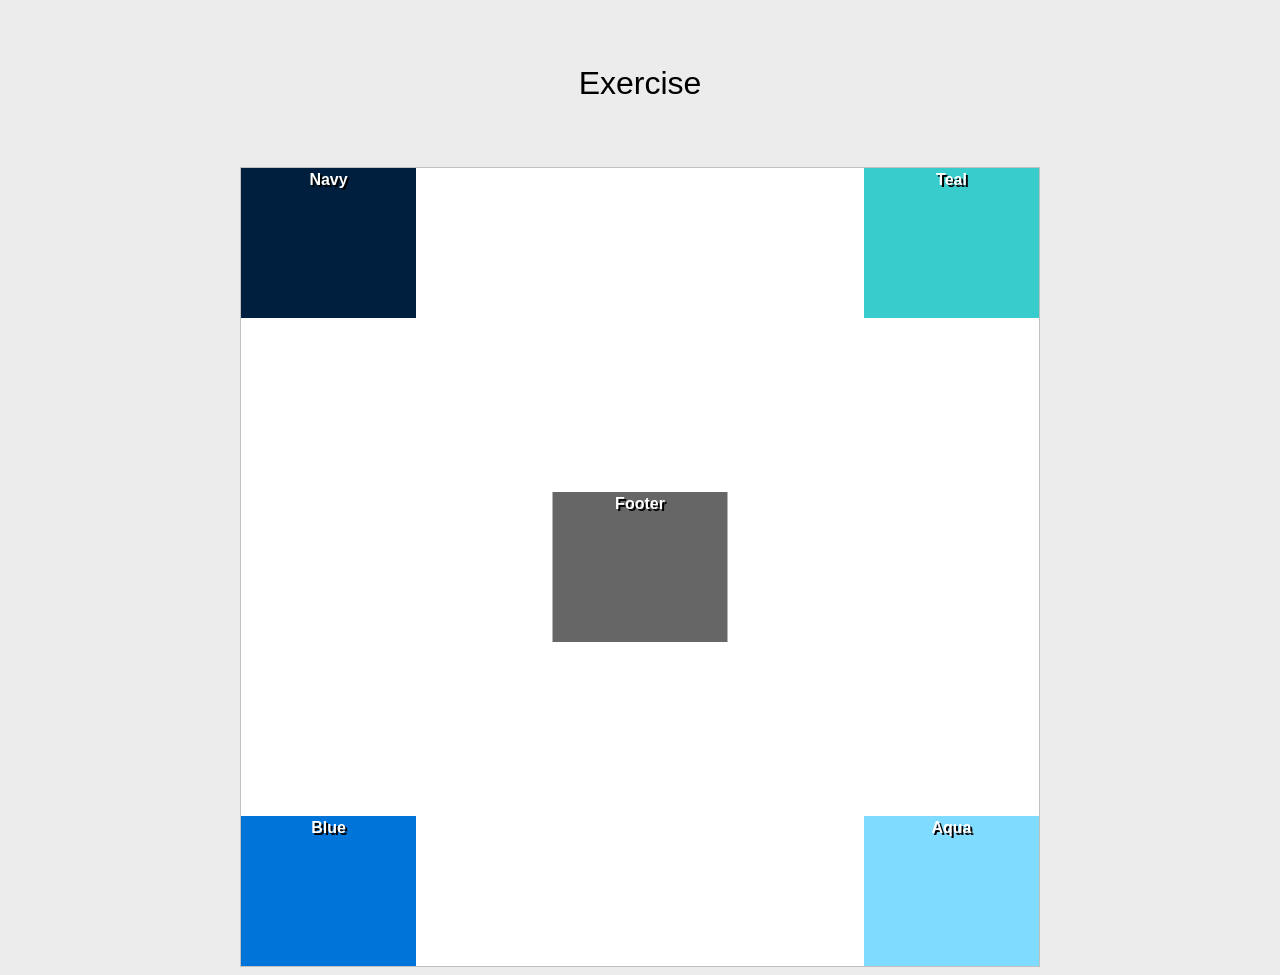
<file: positioning-lab/absolute-2.html>
<!DOCTYPE html>
<html lang="en">

<head>
  <meta charset="UTF-8">
  <meta http-equiv="X-UA-Compatible" content="IE=edge">
  <meta name="viewport" content="width=device-width, initial-scale=1.0">
  <title>Positioning Lab</title>
  <style type="text/css">
    /* ---------------Box Sizing----------------- */
    html {
      box-sizing: border-box;
    }
    *,
    *:before,
    *:after {
      box-sizing: inherit;
    }
    body {
      background-color: #ECECEC;
      font-weight: bold;
      font-family: Tahoma, Geneva, sans-serif;
      color: #FFF;
      text-align: center;
      line-height: 24px;
    }
    #wrapper {
      background-color: #FFF;
      border: 1px solid #c0c0c0;
      width: 800px;
      height: 800px;
      margin-right: auto;
      margin-left: auto;
      text-shadow: 2px 2px #000;
      position: relative;
    }
    #navy {
      background-color: #001f3f;
      width: 175px;
      height: 150px;
      position: absolute;
      top: 0;
      left: 0;
    }
    #teal {
      background-color: #39CCCC;
      width: 175px;
      height: 150px;
      position: absolute;
      top: 0;
      right: 0;
    }
    #blue {
      background-color: #0074D9;
      width: 175px;
      height: 150px;
      position: absolute;
      bottom: 0;
      left: 0;
    }
    #aqua {
      background-color: #7FDBFF;
      width: 175px;
      height: 150px;
      position: absolute;
      bottom: 0;
      right: 0;
    }
    #footer {
      background-color: #666;
      width: 175px;
      height: 150px;
      position: absolute;
      top: 50%;
      left: 50%;
      transform: translate(-50%, -50%);
    }
    h1 {
      color: #000;
      font-weight: normal;
      padding: 50px;
    }
  </style>
</head>
<body>
  <h1>Exercise</h1>
  <section id="wrapper">
    <div id="navy">Navy</div>
    <div id="teal">Teal</div>
    <div id="blue">Blue</div>
    <div id="aqua">Aqua</div>
    <div id="footer">Footer</div>
  </section>
</body>

</html>
</file>
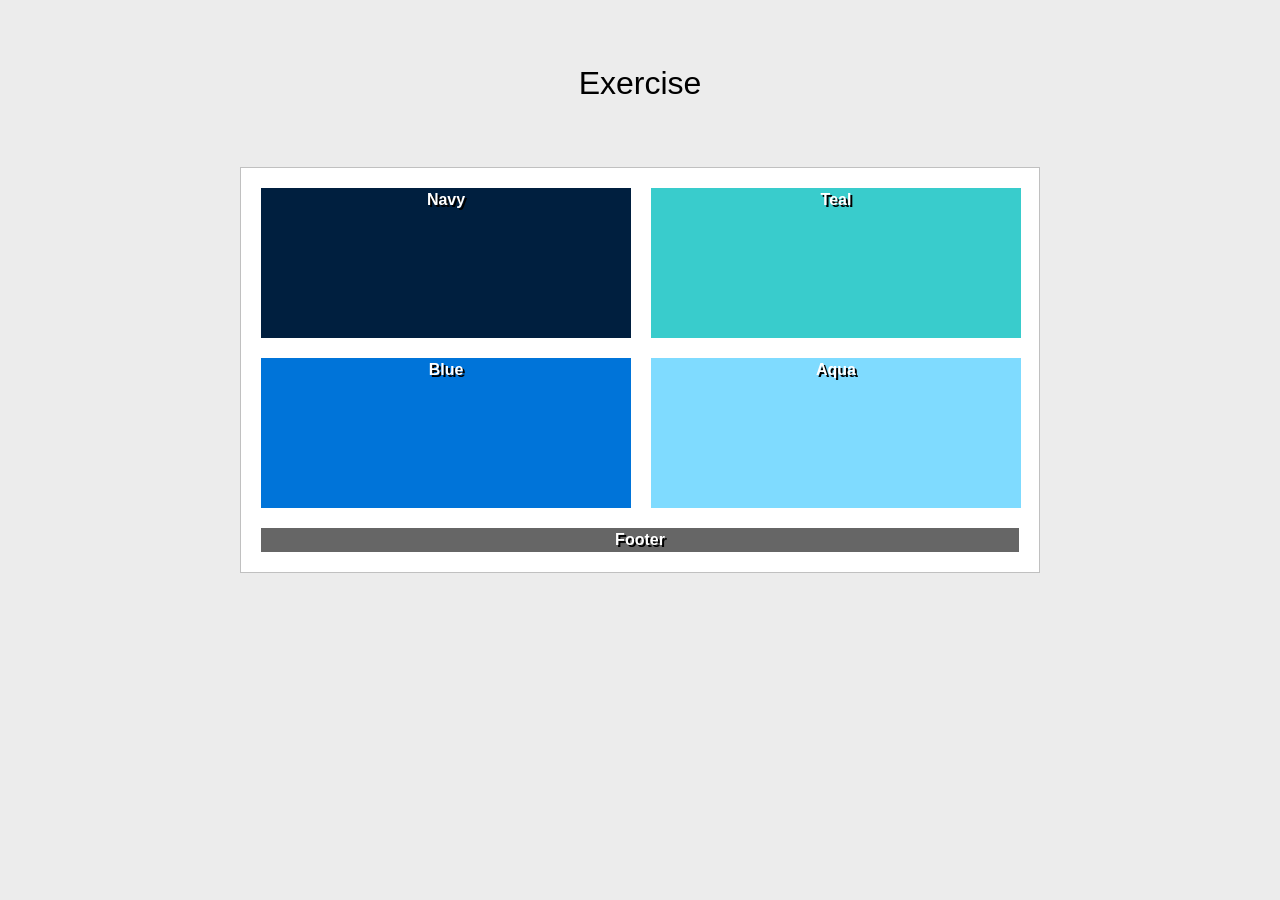
<file: positioning-lab/float-1.html>
<!DOCTYPE html>
<html lang="en">

<head>
  <meta charset="UTF-8">
  <meta http-equiv="X-UA-Compatible" content="IE=edge">
  <meta name="viewport" content="width=device-width, initial-scale=1.0">
  <title>Positioning Lab</title>
  <style type="text/css">
    /* ---------------Box Sizing----------------- */
    html {
      box-sizing: border-box;
    }
    *,
    *:before,
    *:after {
      box-sizing: inherit;
    }
    body {
      background-color: #ECECEC;
      font-weight: bold;
      font-family: Tahoma, Geneva, sans-serif;
      color: #FFF;
      text-align: center;
      line-height: 24px;
    }
    #wrapper {
      background-color: #FFF;
      border: 1px solid #c0c0c0;
      width: 800px;
      margin-right: auto;
      margin-left: auto;
      text-shadow: 2px 2px #000;
      padding-top: 20px;
    }
    .tile{
      width: 370px;
      height: 150px;
      float: left;
      margin-bottom: 20px;
      margin-left: 20px;
    }
    #navy {
      background-color: #001f3f;
    }
    #teal {
      background-color: #39CCCC;
    }
    #blue {
      background-color: #0074D9;
    }
    #aqua {
      background-color: #7FDBFF;
    }
    #footer {
      background-color: #666;
      clear: both;
      margin: 20px;
    }
    h1 {
      color: #000;
      font-weight: normal;
      padding: 50px;
    }
  </style>
</head>
<body>
  <h1>Exercise</h1>
  <section id="wrapper">
    <div id="navy" class="tile">Navy</div>
    <div id="teal" class="tile">Teal</div>
    <div id="blue" class="tile">Blue</div>
    <div id="aqua" class="tile">Aqua</div>
    <div id="footer">Footer</div>
  </section>
</body>

</html>
</file>
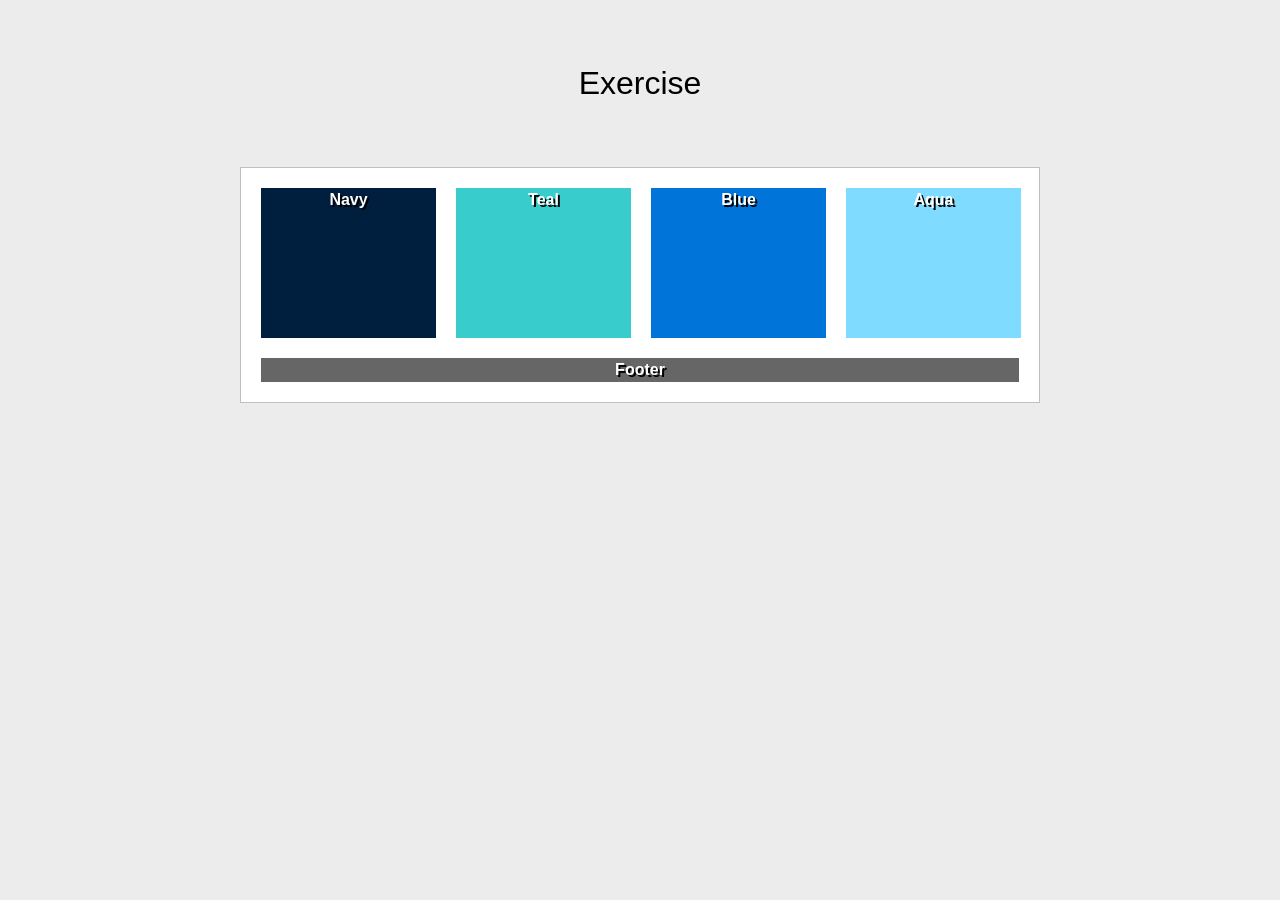
<file: positioning-lab/float-2.html>
<!DOCTYPE html>
<html lang="en">

<head>
  <meta charset="UTF-8">
  <meta http-equiv="X-UA-Compatible" content="IE=edge">
  <meta name="viewport" content="width=device-width, initial-scale=1.0">
  <title>Positioning Lab</title>
  <style type="text/css">
    /* ---------------Box Sizing----------------- */
    html {
      box-sizing: border-box;
    }
    *,
    *:before,
    *:after {
      box-sizing: inherit;
    }
    body {
      background-color: #ECECEC;
      font-weight: bold;
      font-family: Tahoma, Geneva, sans-serif;
      color: #FFF;
      text-align: center;
      line-height: 24px;
    }
    #wrapper {
      background-color: #FFF;
      border: 1px solid #c0c0c0;
      width: 800px;
      margin-right: auto;
      margin-left: auto;
      text-shadow: 2px 2px #000;
      padding-top:20px;
    }
    .tile{
      width: 175px;
      height: 150px;
      float: left;
      margin-left: 20px;
      margin-bottom: 20px;
    }
    #navy {
      background-color: #001f3f;
    }
    #teal {
      background-color: #39CCCC;
    }
    #blue {
      background-color: #0074D9;
    }
    #aqua {
      background-color: #7FDBFF;
    }
    #footer {
      background-color: #666;
      clear: both;
      margin: 20px;
    }
    h1 {
      color: #000;
      font-weight: normal;
      padding: 50px;
    }
  </style>
</head>
<body>
  <h1>Exercise</h1>
  <section id="wrapper">
    <div id="navy" class="tile">Navy</div>
    <div id="teal" class="tile">Teal</div>
    <div id="blue" class="tile">Blue</div>
    <div id="aqua" class="tile">Aqua</div>
    <div id="footer">Footer</div>
  </section>
</body>

</html>
</file>
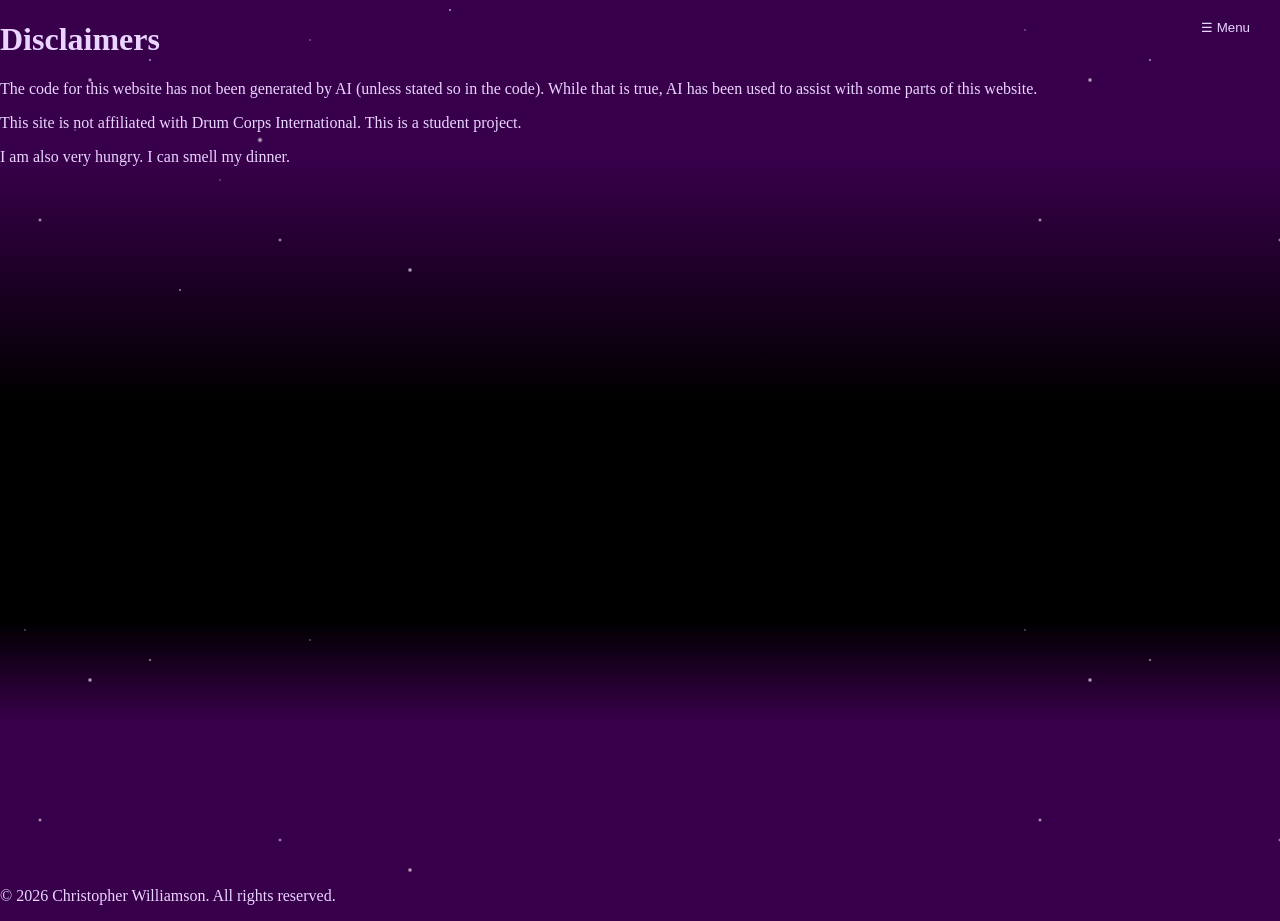
<file: final-project-draft/other-pages/disclaimer.html>
<!DOCTYPE html>
<html lang="en">
<head>
    <meta charset="UTF-8">
    <meta name="viewport" content="width=device-width, initial-scale=1.0">
    <title>Disclaimers</title>
    <link href="../assets/css/style-sheet.css" rel="stylesheet" />
    <link href="../assets/js/script.js" rel="preload" as="script" />
    <script src="../assets/js/script.js" defer></script>
</head>
<body>
    <div id="overlay"></div>
    <button id="menu-button">☰ Menu</button>
    <nav id="menu">
    <button id="close-menu">✕</button>
    <ul>
        <h3><li><a href="../index.html">Student Home Page</a></li></h3>
        <h3><li><a href="../index.html">Final Project Home</a></li></h3>
        <h3><li><a href="https://www.dci.org/">DCI Home Page</a></li></h3>
        <h3><li><a href="https://www.dci.org/events/">Events</a></li></h3>
        <h3><li><a href="https://www.dci.org/scores/">Scores</a></li></h3>
        <h3><li><a href="disclaimer.html">Disclaimers</a></li></h3>
        <h3><li><a href="feedback.html">Feedback</a></li></h3>
    </ul>
    </nav>
    <h1>Disclaimers</h1>
    <p>The code for this website has not been generated by AI (unless stated so in the code). While that is true, AI has been used to assist with some parts of this website.</p>
    <p>This site is not affiliated with Drum Corps International. This is a student project.</p>
    <p>I am also very hungry. I can smell my dinner.</p>
    <footer>
        <p>&copy; 2026 Christopher Williamson. All rights reserved.</p>
    </footer>
</body>
</html>
</file>
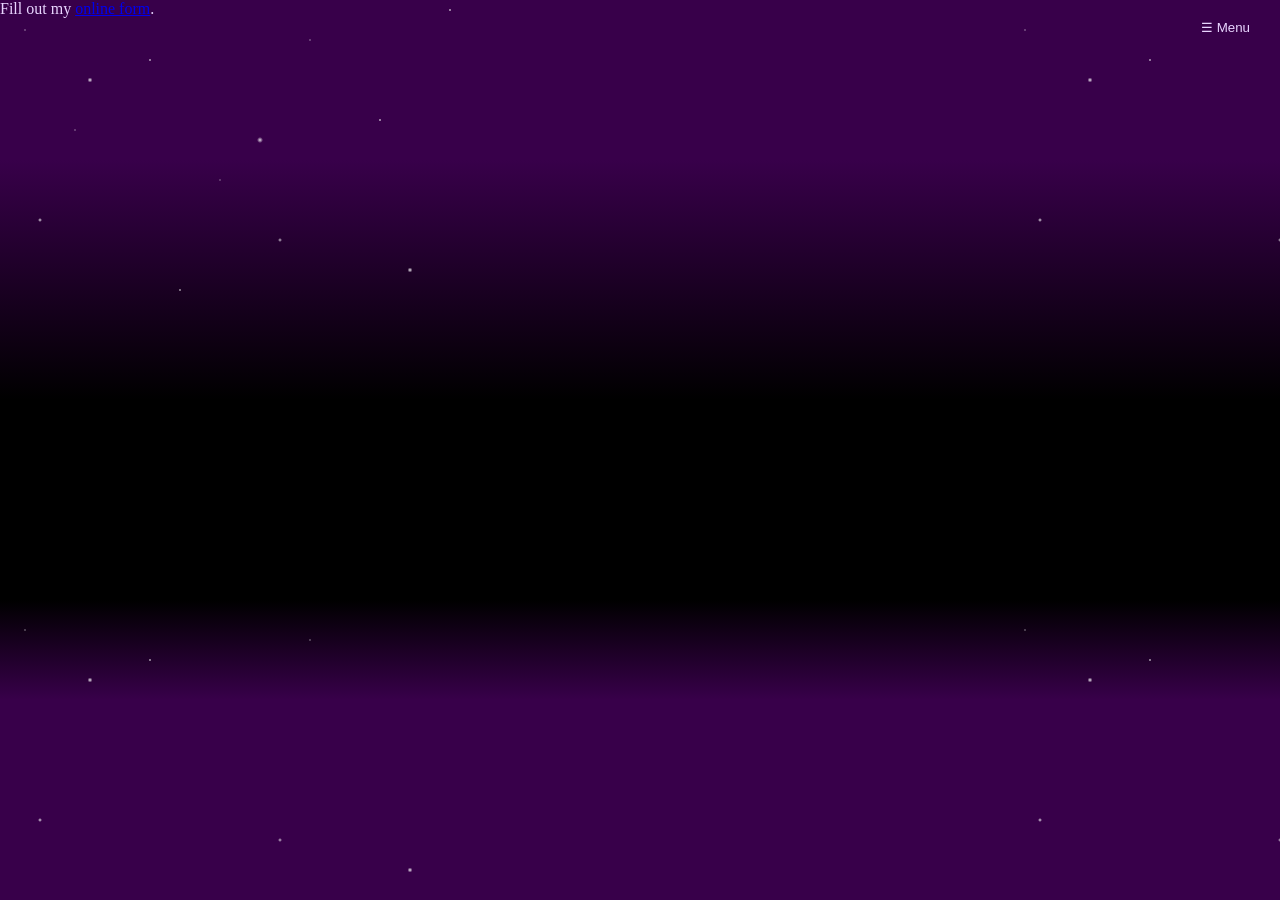
<file: final-project-draft/other-pages/feedback.html>
<!DOCTYPE html>
<html lang="en">
<head>
    <meta charset="UTF-8">
    <meta name="viewport" content="width=device-width, initial-scale=1.0">
    <title>Feedback</title>
    <link href="../assets/css/style-sheet.css" rel="stylesheet" />
    <link href="../assets/js/script.js" rel="preload" as="script" />
    <script src="../assets/js/script.js" defer></script>
</head>
<body>
    <div id="content">
    <div id="overlay"></div>
    <button id="menu-button">☰ Menu</button>
    <nav id="menu">
    <button id="close-menu">✕</button>
    <ul>
        <h3><li><a href="../index.html">Student Home Page</a></li></h3>
        <h3><li><a href="../index.html">Final Project Home</a></li></h3>
        <h3><li><a href="https://www.dci.org/">DCI Home Page</a></li></h3>
        <h3><li><a href="https://www.dci.org/events/">Events</a></li></h3>
        <h3><li><a href="https://www.dci.org/scores/">Scores</a></li></h3>
        <h3><li><a href="disclaimer.html">Disclaimers</a></li></h3>
        <h3><li><a href="feedback.html">Feedback</a></li></h3>
    </ul>
    </nav>
    <div id="wufoo-z1147vfs1u7ursl"> Fill out my <a href="https://gn08.wufoo.com/forms/z1147vfs1u7ursl">online form</a>. </div> <script type="text/javascript"> var z1147vfs1u7ursl; (function(d, t) { var s = d.createElement(t), options = { 'userName':'gn08', 'formHash':'z1147vfs1u7ursl', 'autoResize':true, 'height':'438', 'async':true, 'host':'wufoo.com', 'header':'show', 'ssl':true }; s.src = ('https:' == d.location.protocol ?'https://':'http://') + 'secure.wufoo.com/scripts/embed/form.js'; s.onload = s.onreadystatechange = function() { var rs = this.readyState; if (rs) if (rs != 'complete') if (rs != 'loaded') return; try { z1147vfs1u7ursl = new WufooForm(); z1147vfs1u7ursl.initialize(options); z1147vfs1u7ursl.display(); } catch (e) { } }; var scr = d.getElementsByTagName(t)[0], par = scr.parentNode; par.insertBefore(s, scr); })(document, 'script'); </script>
    </div>
</body>
</html>
</file>
<file: final-project-draft/assets/css/style-sheet.css>
html {
  scroll-behavior: smooth;
}

.img-right{
  float:right;
  border:#38004a 3px solid;
  border-radius: 10px 0;
  padding: 5px;
  margin: 10px 20px 10px 20px;
}

.img-left{
  float:left;
  border:#38004a 3px solid;
  border-radius: 0 10px;
  padding: 5px;
  margin: 10px 20px 10px 0;
}

.img-center{
  display:block;
  margin: 20px auto;
  border:#38004a 3px solid;
  border-radius: 0 10px;
  padding: 5px;
}

.band-button {
  width: fit-content;
  display: block;
  padding: 2px;
  background-color: #38004a;
  color: #e9d5ff;
  text-decoration: none;
  border-radius: 5px;
  transition: background-color 0.3s ease;
}

.band-button:hover {
  background-color: #4b0066;
}

body {
  /* Forces the body to span the full height of the viewport */
  min-height: 100vh;
  margin: 0;
    /* Start of AI generated code that I wanted but had no idea how to make */
    /* THREE STAR LAYERS + YOUR CORE GRADIENT BACKGROUND */
    background: 
    /* Layer 1: Dense field of tiny stars */
    radial-gradient(1px 1px at 25px 30px, rgba(255, 255, 255, 0.8), rgba(0,0,0,0)),
    radial-gradient(1px 1px at 75px 130px, rgba(255, 255, 255, 0.75), rgba(0,0,0,0)),
    radial-gradient(1.5px 1.5px at 150px 60px, rgba(255, 255, 255, 0.85), rgba(0,0,0,0)),
    radial-gradient(1px 1px at 220px 180px, rgba(255, 255, 255, 0.7), rgba(0,0,0,0)),
    radial-gradient(1px 1px at 310px 40px, rgba(255, 255, 255, 0.8), rgba(0,0,0,0)),
    radial-gradient(1.5px 1.5px at 380px 120px, rgba(255, 255, 255, 0.9), rgba(0,0,0,0)),

    /* Layer 2: Medium scattered stars */
    radial-gradient(2px 2px at 40px 220px, rgba(255, 255, 255, 0.85), rgba(0,0,0,0)),
    radial-gradient(1.5px 1.5px at 180px 290px, rgba(255, 255, 255, 0.8), rgba(0,0,0,0)),
    radial-gradient(2px 2px at 280px 240px, rgba(255, 255, 255, 0.75), rgba(0,0,0,0)),
    radial-gradient(1.5px 1.5px at 450px 10px, rgba(255, 255, 255, 0.9), rgba(0,0,0,0)),

    /* Layer 3: Larger, bright hero stars */
    radial-gradient(2.5px 2.5px at 90px 80px, rgba(255, 255, 255, 0.9), rgba(0,0,0,0)),
    radial-gradient(3px 3px at 260px 140px, rgba(255, 255, 255, 0.85), rgba(0,0,0,0)),
    radial-gradient(2.5px 2.5px at 410px 270px, rgba(255, 255, 255, 0.9), rgba(0,0,0,0)),

    /* Code written by me */
    linear-gradient(
    to bottom, 
    #38004a 160px, 
    #000000 400px, 
    #000000 calc(100% - 300px), 
    #38004a calc(100% - 200px)
  );
    
    /* Tells the star pattern to loop nicely across the screen sizes */
    background-size: 1000px 600px, 100% 100%;
    background-repeat: repeat, no-repeat;
    background-attachment: scroll;

    color: #e9d5ff;
    /* End of AI generated code that I wanted but had no idea how to make */

    position: relative;
}

#DCI-logo-top {
    width: 50px;
    height: auto;
    padding-right: 10px;
}

#menu-button {
  position: fixed;
  top: 10px;
  right: 10px;
  background-color: transparent;
  color: #e9d5ff;
  border: none;
  padding: 10px 20px;
  cursor: pointer;
  border-radius: 5px;
  transition: background-color 0.3s ease;
}

#menu-button:hover {
  background-color: #4b0066;
}

#menu {
    position: fixed;
    top: 0;
    right: -300px; /* hidden off screen */

    width: 300px;
    height: 100vh;

    background-color: #38004a;

    transition: right 0.3s ease;

    padding-top: 80px;
    z-index: 999;
}

#menu.active {
    right: 0;
}

#menu ul {
    list-style: none;
    margin: 0;
    padding: 20px;
}

#close-menu {
    position: absolute;
    top: 10px;
    right: 10px;
    background: none;
    border: none;
    color: #e9d5ff;
    font-size: 24px;
    cursor: pointer;
}

#menu a {
    color: #e9d5ff;
    text-decoration: none;
}

#menu li {
    margin: 10px 0;
}

#overlay {
    position: fixed;
    inset: 0;
    background: rgba(0,0,0,.5);

    opacity: 0;
    pointer-events: none;

    transition: opacity .3s;
}

#overlay.active {
    opacity: 1;
    pointer-events: auto;
}

#content {
  padding-bottom: 250px;
}

footer {
  position: absolute;
  bottom: 0;
  width: 100%;
}
</file>
<file: final-project/assets/css/style-sheet.css>
html {
  scroll-behavior: smooth;
}

.img-right{
  float:right;
  border:#38004a 3px solid;
  border-radius: 10px 0;
  padding: 5px;
  margin: 10px 20px 10px 20px;
}

.img-left{
  float:left;
  border:#38004a 3px solid;
  border-radius: 0 10px;
  padding: 5px;
  margin: 10px 20px 10px 0;
}

.img-center{
  display:block;
  margin: 20px auto;
  border:#38004a 3px solid;
  border-radius: 0 10px;
  padding: 5px;
}

.band-button {
  width: fit-content;
  display: block;
  padding: 2px;
  background-color: #38004a;
  color: #e9d5ff;
  text-decoration: none;
  border-radius: 5px;
  transition: background-color 0.3s ease;
}

.band-button:hover {
  background-color: #4b0066;
}

body {
  /* Forces the body to span the full height of the viewport */
  min-height: 100vh;
  margin: 0;
    /* Start of AI generated code that I wanted but had no idea how to make */
    /* THREE STAR LAYERS + YOUR CORE GRADIENT BACKGROUND */
    background: 
    /* Layer 1: Dense field of tiny stars */
    radial-gradient(1px 1px at 25px 30px, rgba(255, 255, 255, 0.8), rgba(0,0,0,0)),
    radial-gradient(1px 1px at 75px 130px, rgba(255, 255, 255, 0.75), rgba(0,0,0,0)),
    radial-gradient(1.5px 1.5px at 150px 60px, rgba(255, 255, 255, 0.85), rgba(0,0,0,0)),
    radial-gradient(1px 1px at 220px 180px, rgba(255, 255, 255, 0.7), rgba(0,0,0,0)),
    radial-gradient(1px 1px at 310px 40px, rgba(255, 255, 255, 0.8), rgba(0,0,0,0)),
    radial-gradient(1.5px 1.5px at 380px 120px, rgba(255, 255, 255, 0.9), rgba(0,0,0,0)),

    /* Layer 2: Medium scattered stars */
    radial-gradient(2px 2px at 40px 220px, rgba(255, 255, 255, 0.85), rgba(0,0,0,0)),
    radial-gradient(1.5px 1.5px at 180px 290px, rgba(255, 255, 255, 0.8), rgba(0,0,0,0)),
    radial-gradient(2px 2px at 280px 240px, rgba(255, 255, 255, 0.75), rgba(0,0,0,0)),
    radial-gradient(1.5px 1.5px at 450px 10px, rgba(255, 255, 255, 0.9), rgba(0,0,0,0)),

    /* Layer 3: Larger, bright hero stars */
    radial-gradient(2.5px 2.5px at 90px 80px, rgba(255, 255, 255, 0.9), rgba(0,0,0,0)),
    radial-gradient(3px 3px at 260px 140px, rgba(255, 255, 255, 0.85), rgba(0,0,0,0)),
    radial-gradient(2.5px 2.5px at 410px 270px, rgba(255, 255, 255, 0.9), rgba(0,0,0,0)),

    /* Code written by me */
    linear-gradient(
    to bottom, 
    #38004a 160px, 
    #000000 400px, 
    #000000 calc(100% - 300px), 
    #38004a calc(100% - 200px)
  );
    
    /* Tells the star pattern to loop nicely across the screen sizes */
    background-size: 1000px 600px, 100% 100%;
    background-repeat: repeat, no-repeat;
    background-attachment: scroll;

    color: #e9d5ff;
    /* End of AI generated code that I wanted but had no idea how to make */

    position: relative;
}

#DCI-logo-top {
    width: 50px;
    height: auto;
    padding-right: 10px;
}

#menu-button {
  position: fixed;
  top: 10px;
  right: 10px;
  background-color: transparent;
  color: #e9d5ff;
  border: none;
  padding: 10px 20px;
  cursor: pointer;
  border-radius: 5px;
  transition: background-color 0.3s ease;
}

#menu-button:hover {
  background-color: #4b0066;
}

#menu {
    position: fixed;
    top: 0;
    right: -300px; /* hidden off screen */

    width: 300px;
    height: 100vh;

    background-color: #38004a;

    transition: right 0.3s ease;

    padding-top: 80px;
    z-index: 999;
}

#menu.active {
    right: 0;
}

#menu ul {
    list-style: none;
    margin: 0;
    padding: 20px;
}

#close-menu {
    position: absolute;
    top: 10px;
    right: 10px;
    background: none;
    border: none;
    color: #e9d5ff;
    font-size: 24px;
    cursor: pointer;
}

#menu a {
    color: #e9d5ff;
    text-decoration: none;
}

#menu li {
    margin: 10px 0;
}

#overlay {
    position: fixed;
    inset: 0;
    background: rgba(0,0,0,.5);

    opacity: 0;
    pointer-events: none;

    transition: opacity .3s;
}

#overlay.active {
    opacity: 1;
    pointer-events: auto;
}

#content {
  padding-bottom: 250px;
}

footer {
  position: absolute;
  bottom: 0;
  width: 100%;
}
</file>
<file: prototype/assets/css/style.css>
img {
    max-width: 200px;
    height: auto;
}
</file>
